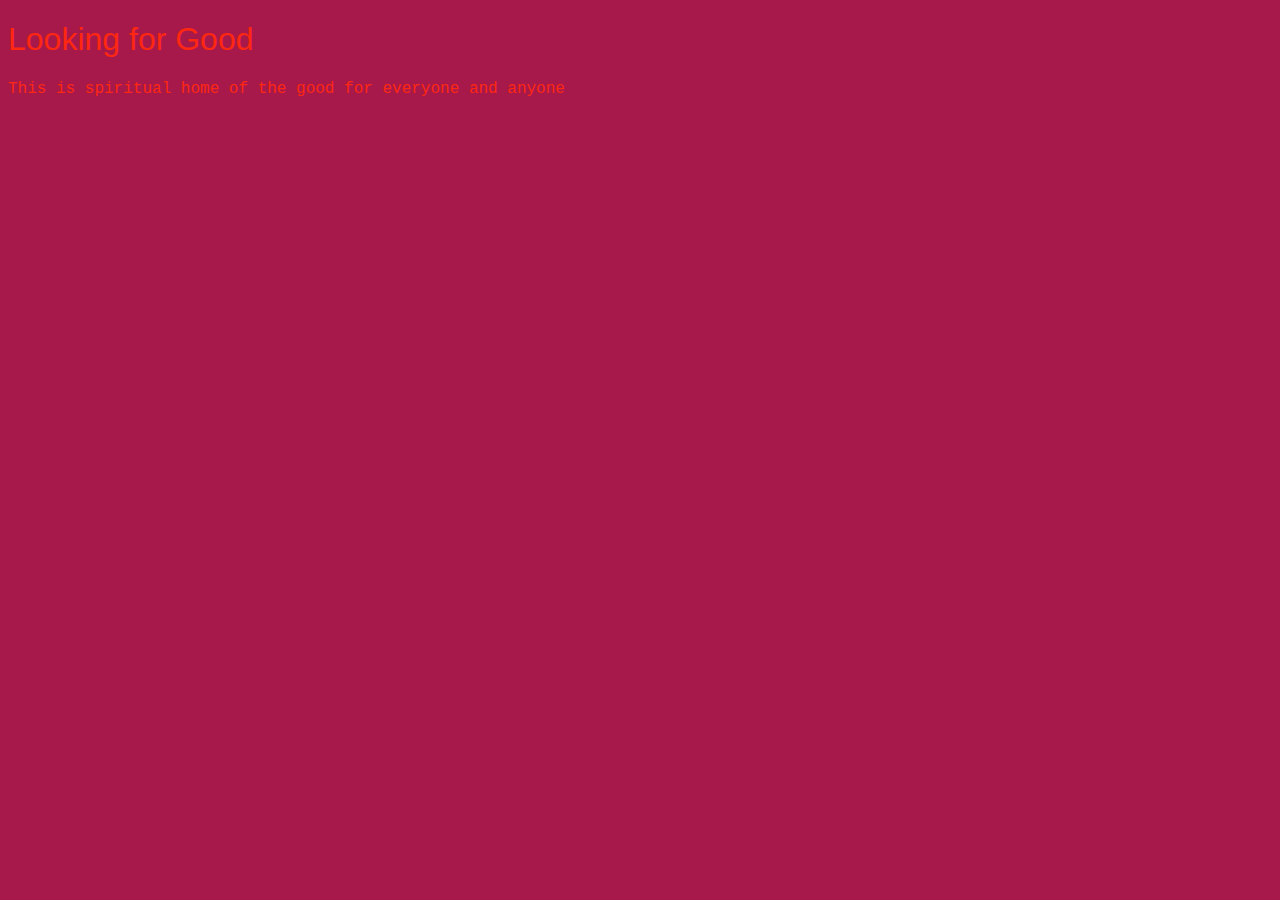
<file: unit_1/index.html>
<!DOCTYPE html>
<html>
	<head>
		<title>Looking for Good</title>
		<link rel="stylesheet" type="text/css" href="CSS/style.css">
	</head>
	<body>
		<h1>Looking for Good</h1>
		<p>This is spiritual home of the good for everyone and anyone</p>
	</body>
</html>
</file>
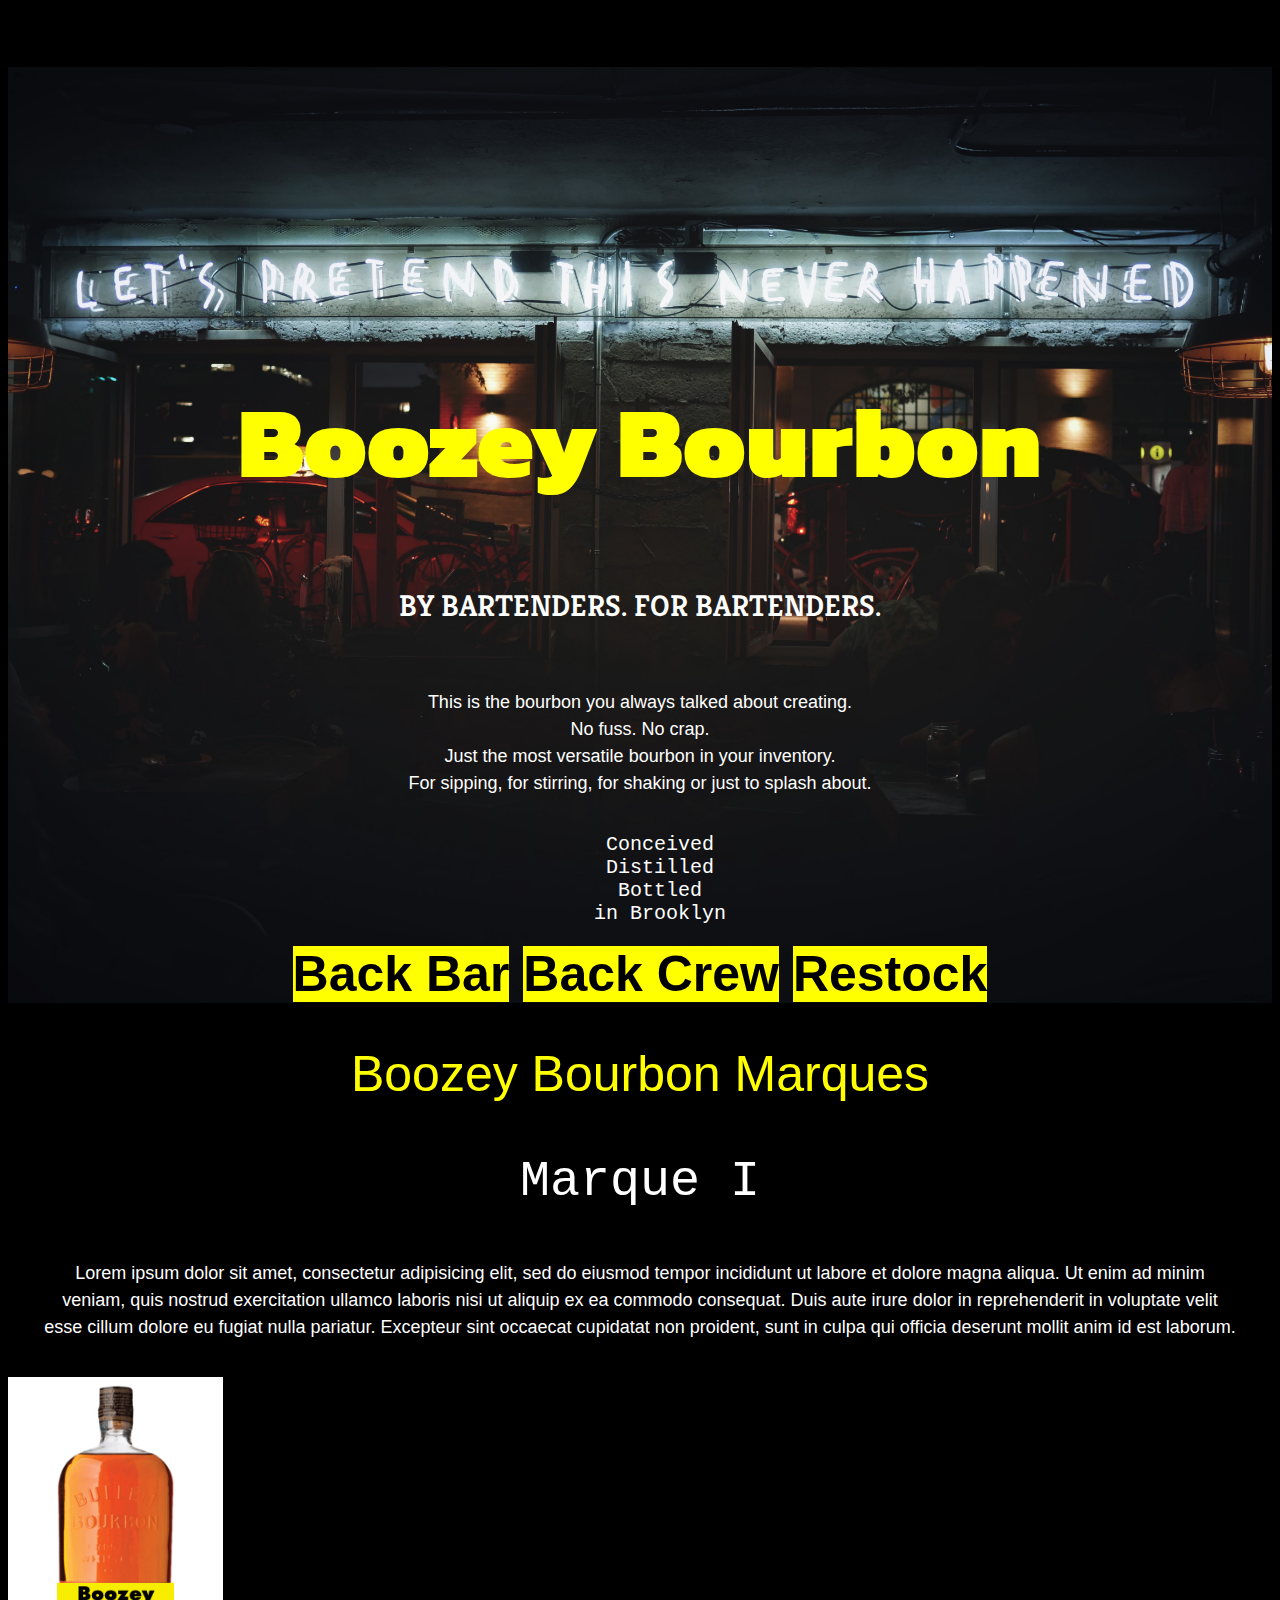
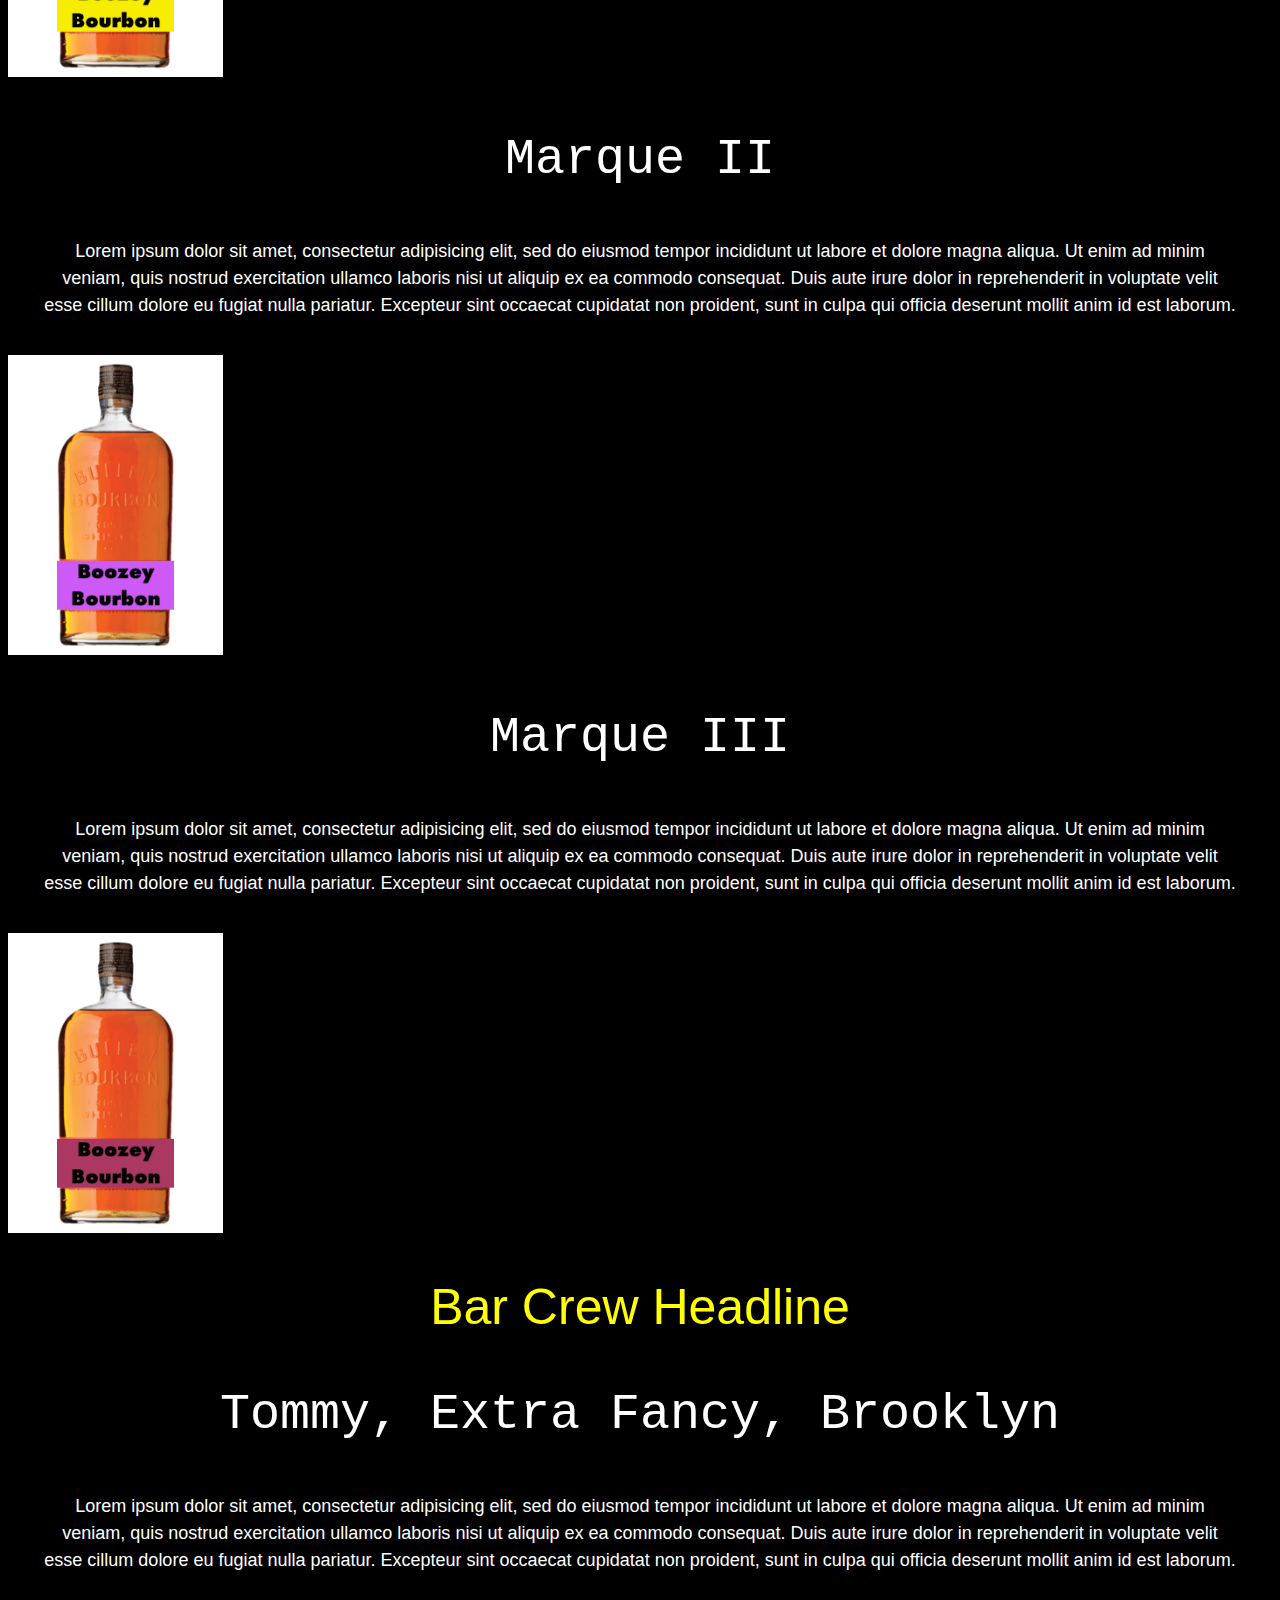
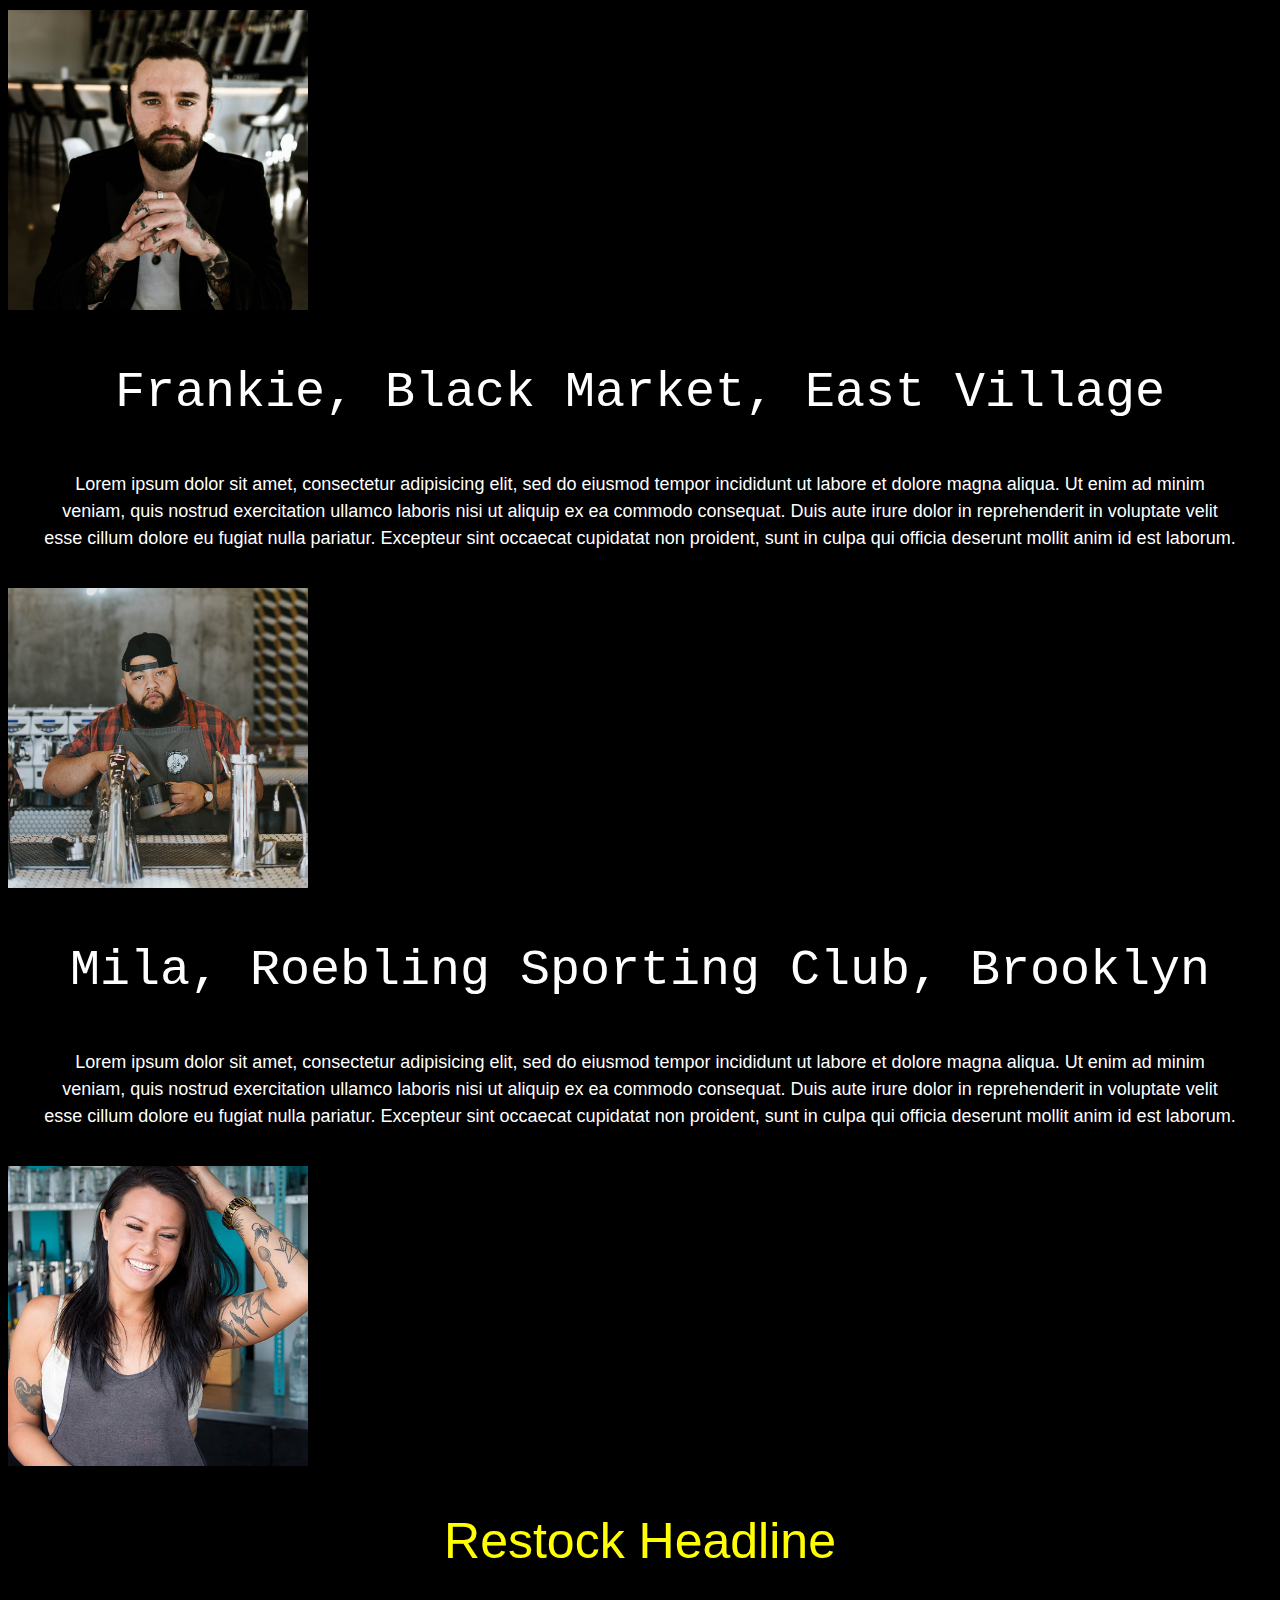
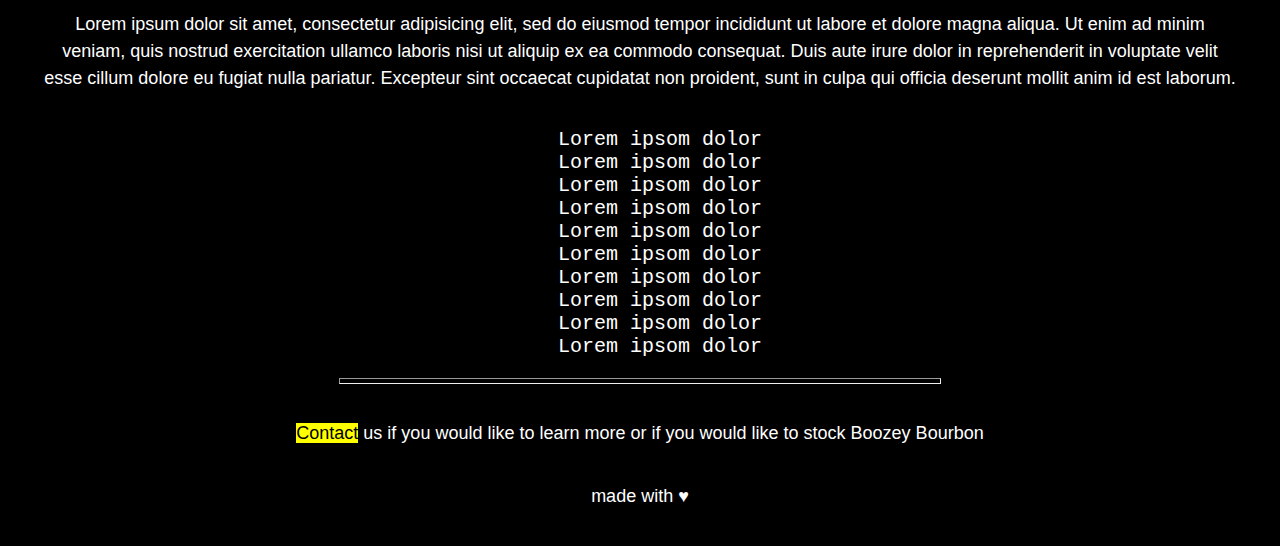
<file: unit_3/index.html>
<!DOCTYPE html>
<html>
<head>
	
	<title>Boozey Bourbon</title>
	
	<link rel="stylesheet" type="text/css" href="css/style.css">

</head>
<body>
	<section id="cover">
		<header>
			<h1>Boozey Bourbon</h1>
		</header>
		<p id="slogan">By bartenders. For bartenders.</p>
	
		<p>This is the bourbon you always talked about creating.<br>
		No fuss. No crap.<br>
		Just the most versatile bourbon in your inventory.<br>
		For sipping, for stirring, for shaking or just to splash about.</p>

		<ul>
			<li>Conceived</li>
			<li>Distilled</li>
			<li>Bottled</li>
			<li>in Brooklyn</li>
		</ul>
		
		<nav>
			<a href="www.example.com">Back Bar</a>
			<a href="www.example.com">Back Crew</a>
			<a href="www.example.com">Restock</a>
		</nav>
	
	</section>
	
	<section id="marques">
		<h2>Boozey Bourbon Marques</h2>
		<article>
			<div>
				<h3>Marque I</h3>
				<p>Lorem ipsum dolor sit amet, consectetur adipisicing elit, sed do eiusmod
				tempor incididunt ut labore et dolore magna aliqua. Ut enim ad minim veniam,
				quis nostrud exercitation ullamco laboris nisi ut aliquip ex ea commodo
				consequat. Duis aute irure dolor in reprehenderit in voluptate velit esse
				cillum dolore eu fugiat nulla pariatur. Excepteur sint occaecat cupidatat non
				proident, sunt in culpa qui officia deserunt mollit anim id est laborum.</p>
			</div>
			<div>
				<img src="images/bourbon_yellow.jpg" alt="Image of Boozey Bourbon Yellow Label" title="Boozey Bourbon Yellow Label">
			</div>
		</article>

		<article>
			<div>
				<h3>Marque II</h3>
				<p>Lorem ipsum dolor sit amet, consectetur adipisicing elit, sed do eiusmod
				tempor incididunt ut labore et dolore magna aliqua. Ut enim ad minim veniam,
				quis nostrud exercitation ullamco laboris nisi ut aliquip ex ea commodo
				consequat. Duis aute irure dolor in reprehenderit in voluptate velit esse
				cillum dolore eu fugiat nulla pariatur. Excepteur sint occaecat cupidatat non
				proident, sunt in culpa qui officia deserunt mollit anim id est laborum.</p>
			</div>
			<div>
				<img src="images/bourbon_pink.jpg" alt="Image of Boozey Bourbon Yellow Pink" title="Boozey Bourbon Pink Label">
			</div>
		</article>

		<article>
			<div>
				<h3>Marque III</h3>
				<p>Lorem ipsum dolor sit amet, consectetur adipisicing elit, sed do eiusmod
				tempor incididunt ut labore et dolore magna aliqua. Ut enim ad minim veniam,
				quis nostrud exercitation ullamco laboris nisi ut aliquip ex ea commodo
				consequat. Duis aute irure dolor in reprehenderit in voluptate velit esse
				cillum dolore eu fugiat nulla pariatur. Excepteur sint occaecat cupidatat non
				proident, sunt in culpa qui officia deserunt mollit anim id est laborum.</p>
			</div>
			<div>
				<img src="images/bourbon_red.jpg" alt="Image of Boozey Bourbon Yellow Red" title="Boozey Bourbon Red Label">
			</div>
		</article>
	
	</section>

		<section id="crew">
		<h2>Bar Crew Headline</h2>
		<article>
			<div>
				<h3>Tommy, Extra Fancy, Brooklyn</h3>
				<p>Lorem ipsum dolor sit amet, consectetur adipisicing elit, sed do eiusmod
				tempor incididunt ut labore et dolore magna aliqua. Ut enim ad minim veniam,
				quis nostrud exercitation ullamco laboris nisi ut aliquip ex ea commodo
				consequat. Duis aute irure dolor in reprehenderit in voluptate velit esse
				cillum dolore eu fugiat nulla pariatur. Excepteur sint occaecat cupidatat non
				proident, sunt in culpa qui officia deserunt mollit anim id est laborum.</p>
			</div>
			<div>
				<img src="images/bartender_tattoed_manager.jpg" alt="image of Tommy bartender at extra fancy in brooklyn" title="Tommy, Bartender at Extra Fancy in Brooklyn">
			</div>
		</article>

		<article>
			<div>
				<h3>Frankie, Black Market, East Village</h3>
				<p>Lorem ipsum dolor sit amet, consectetur adipisicing elit, sed do eiusmod
				tempor incididunt ut labore et dolore magna aliqua. Ut enim ad minim veniam,
				quis nostrud exercitation ullamco laboris nisi ut aliquip ex ea commodo
				consequat. Duis aute irure dolor in reprehenderit in voluptate velit esse
				cillum dolore eu fugiat nulla pariatur. Excepteur sint occaecat cupidatat non
				proident, sunt in culpa qui officia deserunt mollit anim id est laborum.</p>
			</div>
			<div>
				<img src="images/bartender_portrait_coffee.jpg" alt="image of Frankie bartender at Black Market in the east village" title="Frankie, Bartender at Black Market in the East Village">
			</div>
		</article>

		<article>
			<div>
				<h3>Mila, Roebling Sporting Club, Brooklyn</h3>
				<p>Lorem ipsum dolor sit amet, consectetur adipisicing elit, sed do eiusmod
				tempor incididunt ut labore et dolore magna aliqua. Ut enim ad minim veniam,
				quis nostrud exercitation ullamco laboris nisi ut aliquip ex ea commodo
				consequat. Duis aute irure dolor in reprehenderit in voluptate velit esse
				cillum dolore eu fugiat nulla pariatur. Excepteur sint occaecat cupidatat non
				proident, sunt in culpa qui officia deserunt mollit anim id est laborum.</p>
			</div>
			<div>
				<img src="images/bartender_female.jpg" alt="image of mila bartender at roebling sporting club in brooklyn" title="Mila, Bartender at Roebling Sporting Club in Brooklyn">
			</div>
		</article>
	
	</section>

	<section id="restock">
		<h2>Restock Headline</h2>
		<article>
			<div>
				<p>Lorem ipsum dolor sit amet, consectetur adipisicing elit, sed do eiusmod
				tempor incididunt ut labore et dolore magna aliqua. Ut enim ad minim veniam,
				quis nostrud exercitation ullamco laboris nisi ut aliquip ex ea commodo
				consequat. Duis aute irure dolor in reprehenderit in voluptate velit esse
				cillum dolore eu fugiat nulla pariatur. Excepteur sint occaecat cupidatat non
				proident, sunt in culpa qui officia deserunt mollit anim id est laborum.</p>
			</div>
			<div>
				<ul>
					<li>Lorem ipsom dolor</li>
					<li>Lorem ipsom dolor</li>
					<li>Lorem ipsom dolor</li>
					<li>Lorem ipsom dolor</li>
					<li>Lorem ipsom dolor</li>
					<li>Lorem ipsom dolor</li>
					<li>Lorem ipsom dolor</li>
					<li>Lorem ipsom dolor</li>
					<li>Lorem ipsom dolor</li>
					<li>Lorem ipsom dolor</li>
				</ul>
			</div>
		</article>
	
	</section>
	
	<footer>
		<hr>

		<p class="contact"><a href="mailto:janna@hopeford.com">Contact</a> us if you would like to learn more or if you would like to stock Boozey Bourbon</p>

		<p class="contact">made with &hearts;</p>
	</footer>

</body>
</html>
</file>
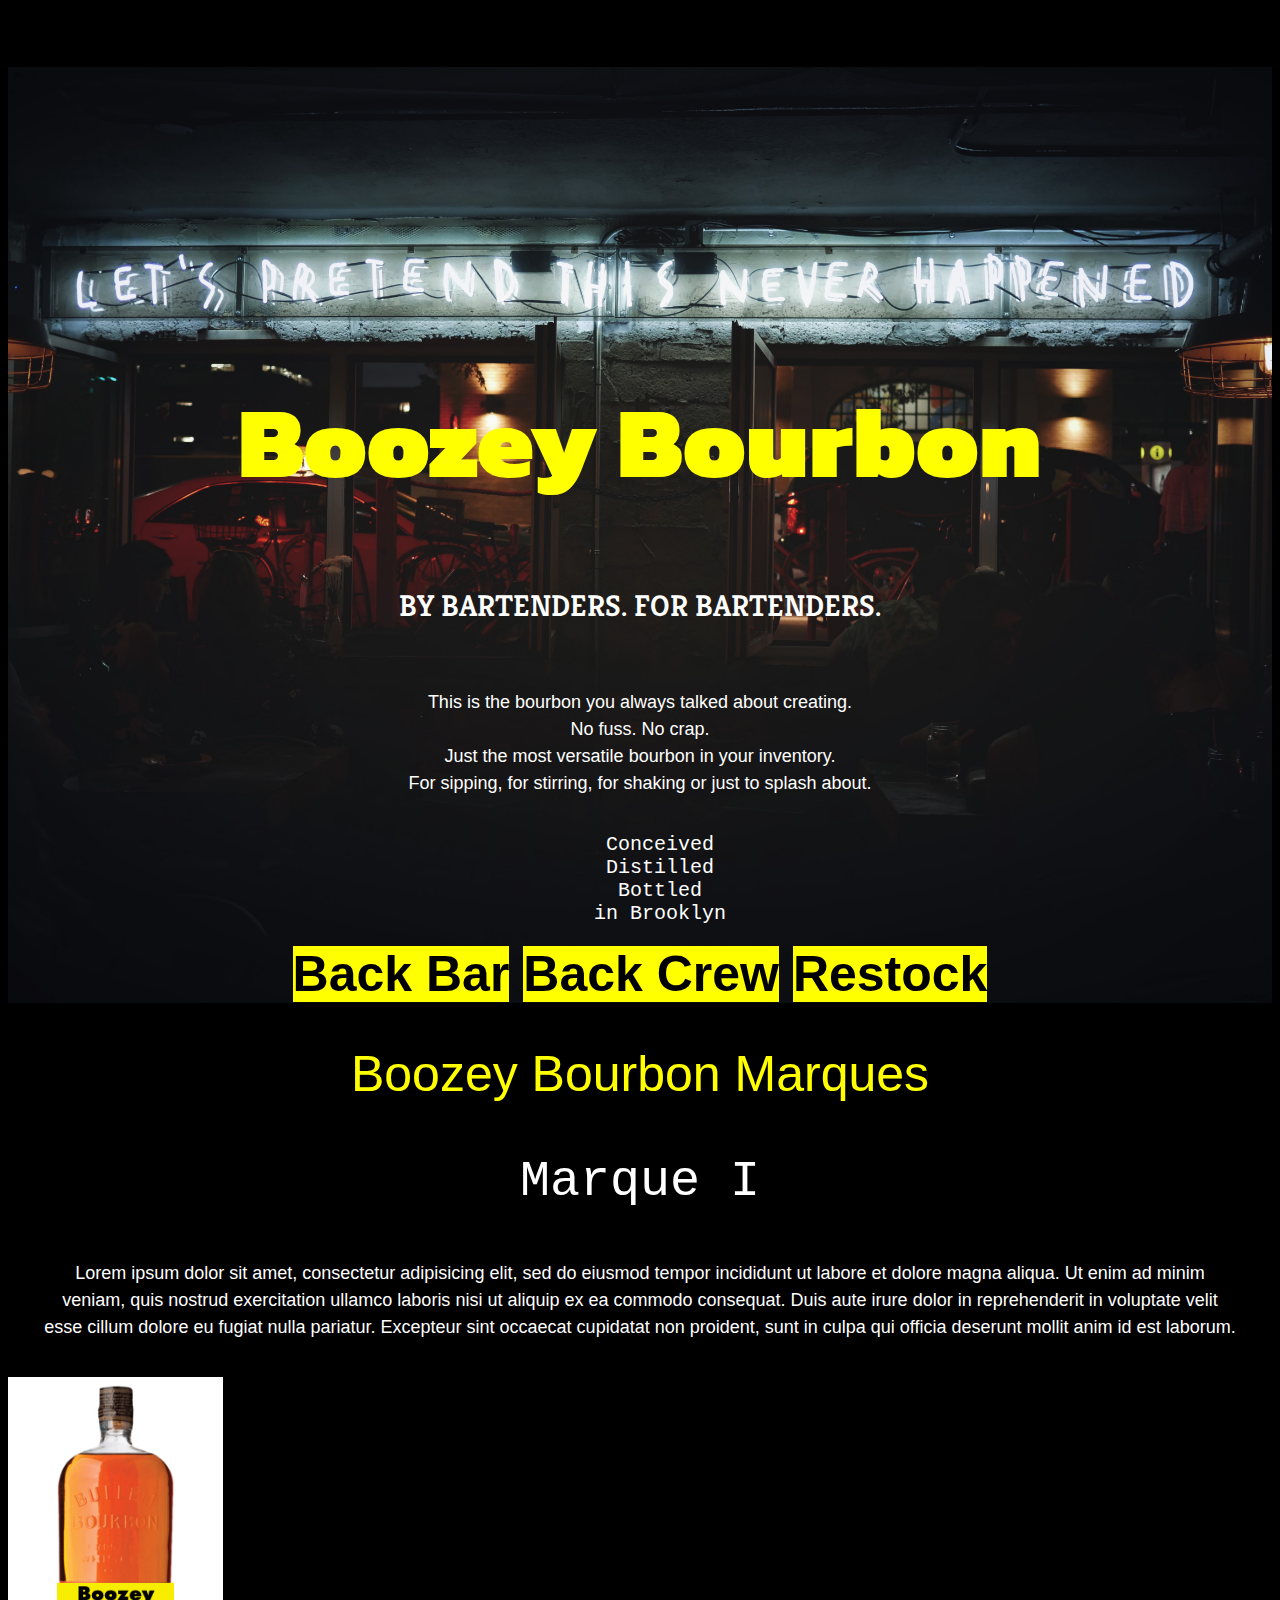
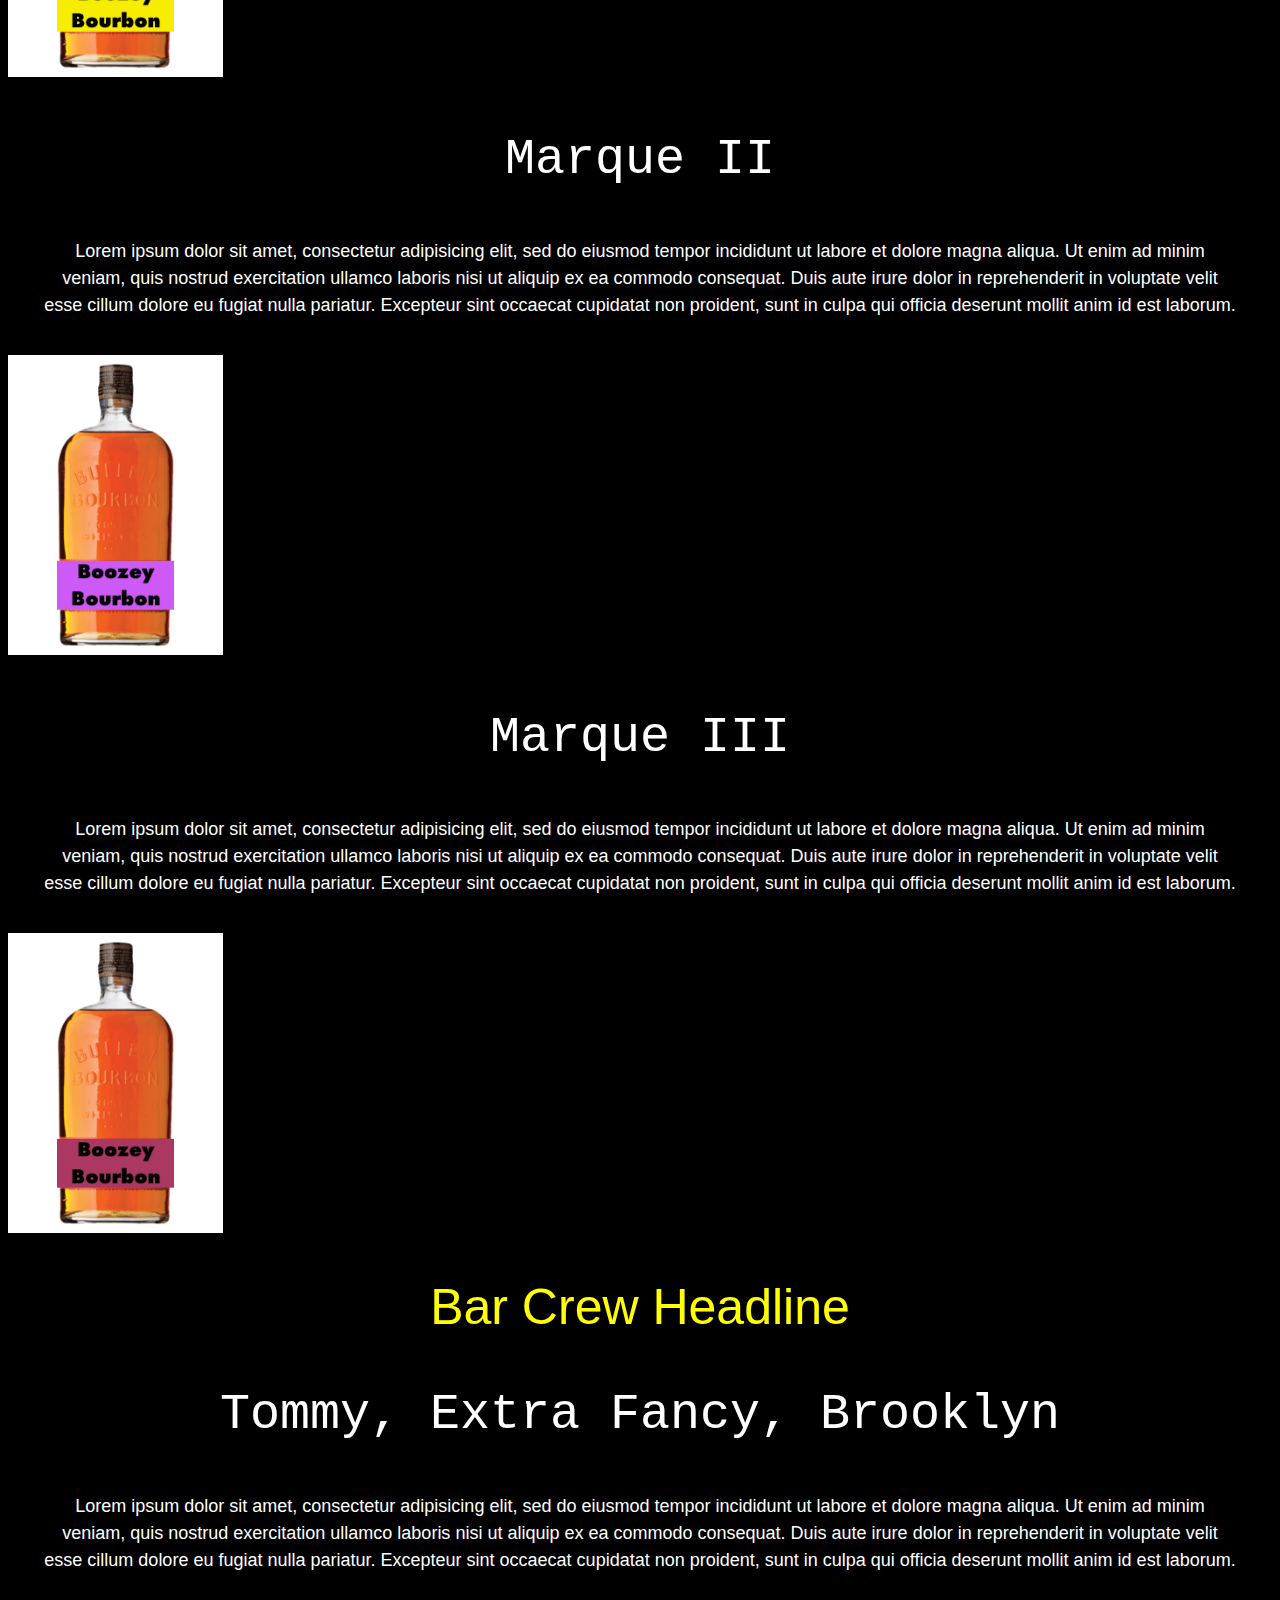
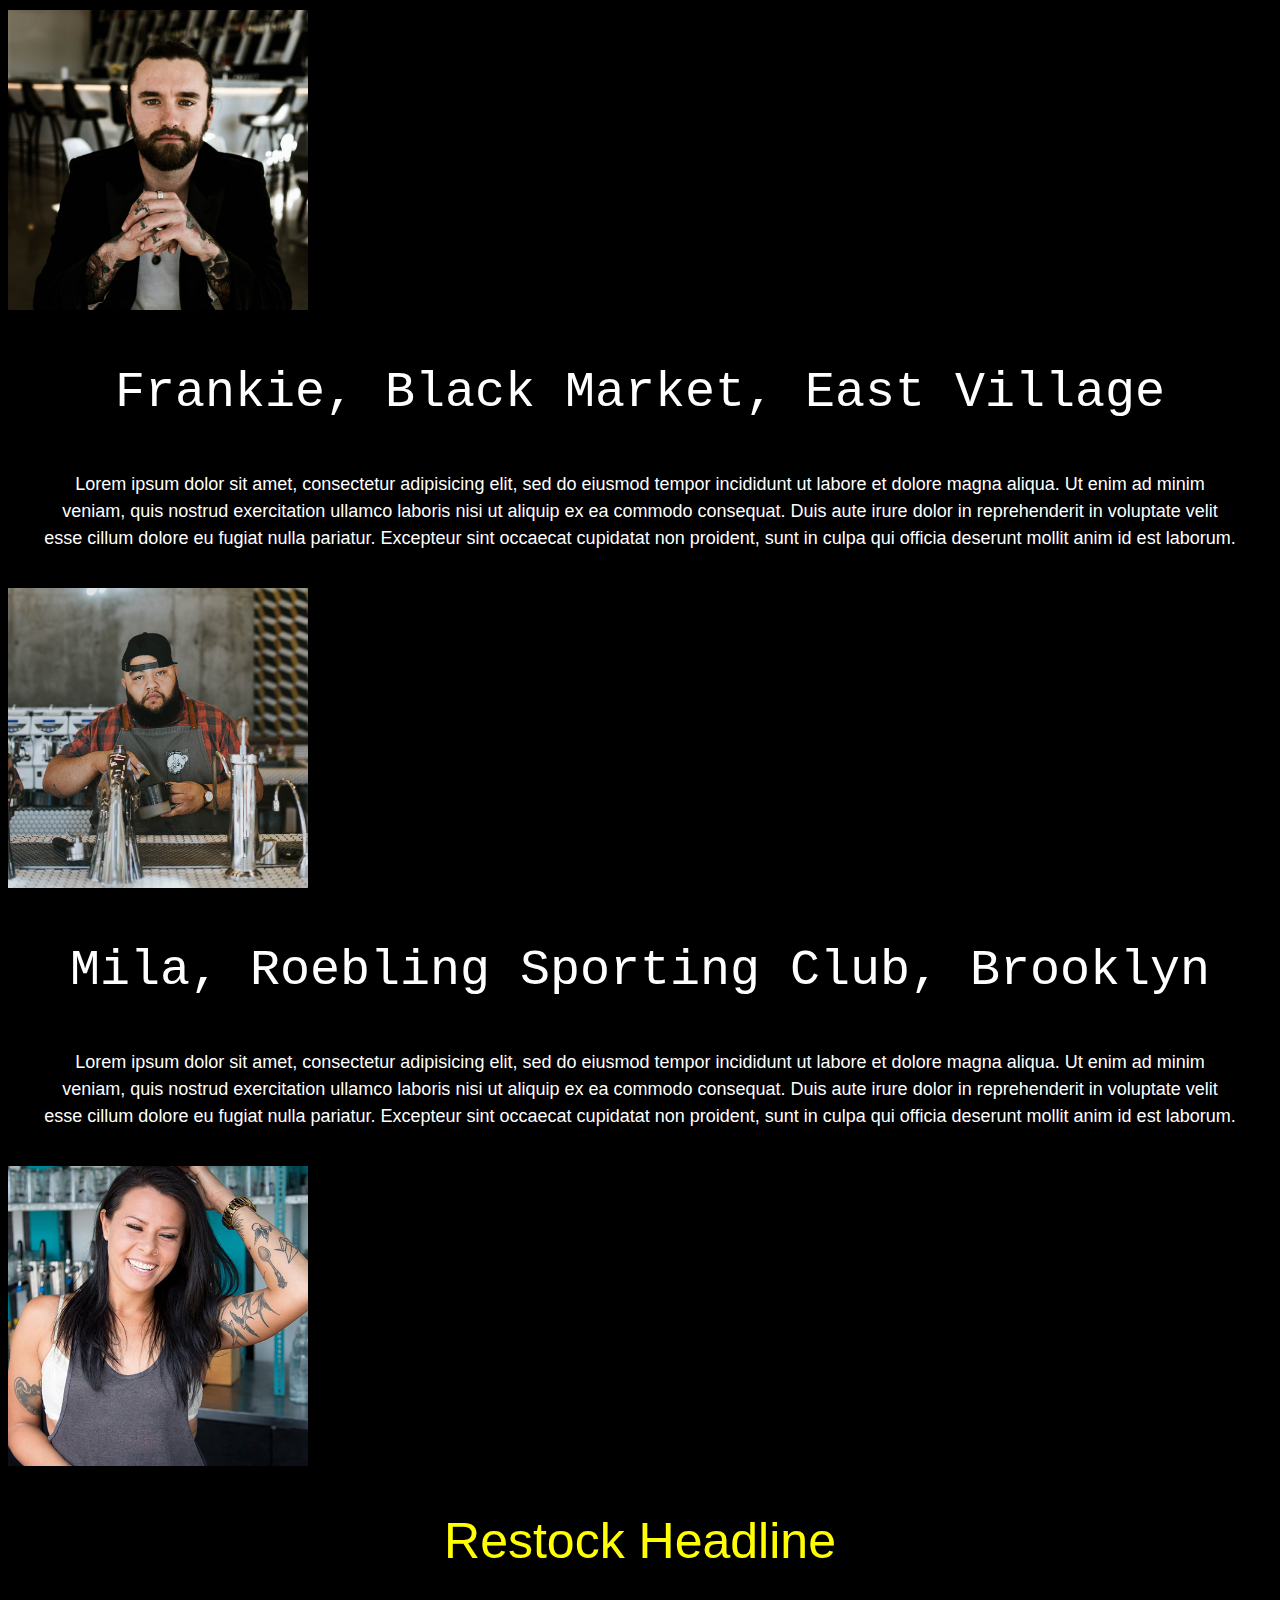
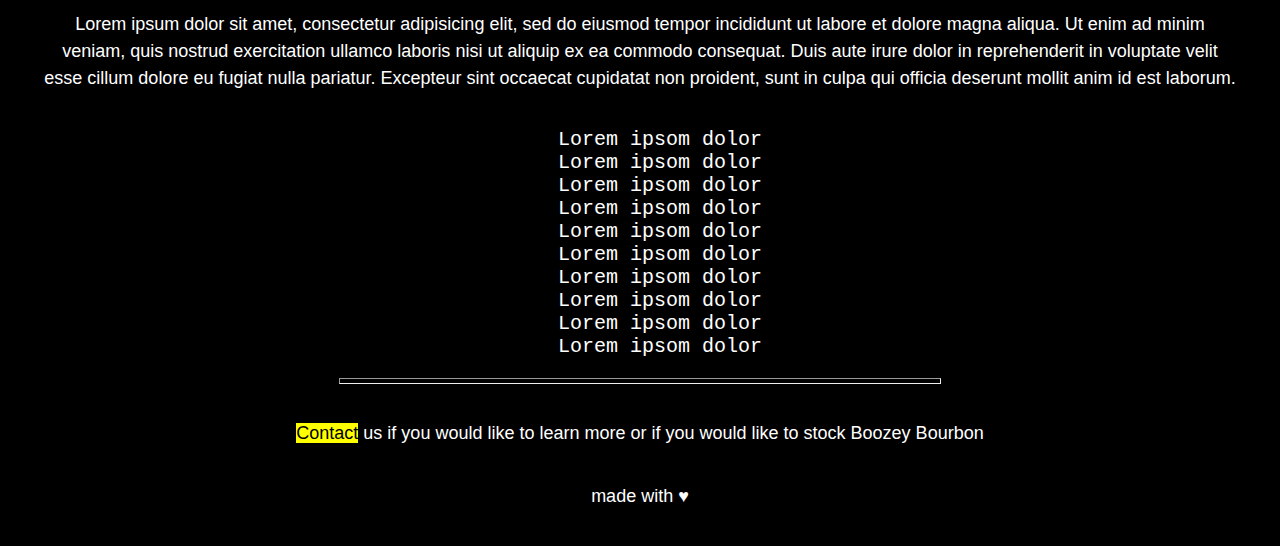
<file: unit_4/index.html>
<!DOCTYPE html>
<html>
<head>
	
	<title>Boozey Bourbon</title>
	
	<link rel="stylesheet" type="text/css" href="css/style.css">

</head>
<body>
	<section id="cover">
		<header>
			<h1>Boozey Bourbon</h1>
			<p id="slogan">By bartenders. For bartenders.</p>
	
			<p>This is the bourbon you always talked about creating.<br>
			No fuss. No crap.<br>
			Just the most versatile bourbon in your inventory.<br>
			For sipping, for stirring, for shaking or just to splash about.</p>
		</header>
		

		<ul>
			<li>Conceived</li>
			<li>Distilled</li>
			<li>Bottled</li>
			<li>in Brooklyn</li>
		</ul>
		
		<nav>
			<a href="www.example.com">Back Bar</a>
			<a href="www.example.com">Back Crew</a>
			<a href="www.example.com">Restock</a>
		</nav>
	
	</section>
	
	<section id="marques">
		<h2>Boozey Bourbon Marques</h2>
		<article class="two-colums">
			<div class=“column”>
				<h3>Marque I</h3>
				<p>Lorem ipsum dolor sit amet, consectetur adipisicing elit, sed do eiusmod
				tempor incididunt ut labore et dolore magna aliqua. Ut enim ad minim veniam,
				quis nostrud exercitation ullamco laboris nisi ut aliquip ex ea commodo
				consequat. Duis aute irure dolor in reprehenderit in voluptate velit esse
				cillum dolore eu fugiat nulla pariatur. Excepteur sint occaecat cupidatat non
				proident, sunt in culpa qui officia deserunt mollit anim id est laborum.</p>
			</div>
			<div class=“column”>
				<img src="images/bourbon_yellow.jpg" alt="Image of Boozey Bourbon Yellow Label" title="Boozey Bourbon Yellow Label">
			</div>
		</article>

		<article class="two-colums">
			<div class=“column”>
				<h3>Marque II</h3>
				<p>Lorem ipsum dolor sit amet, consectetur adipisicing elit, sed do eiusmod
				tempor incididunt ut labore et dolore magna aliqua. Ut enim ad minim veniam,
				quis nostrud exercitation ullamco laboris nisi ut aliquip ex ea commodo
				consequat. Duis aute irure dolor in reprehenderit in voluptate velit esse
				cillum dolore eu fugiat nulla pariatur. Excepteur sint occaecat cupidatat non
				proident, sunt in culpa qui officia deserunt mollit anim id est laborum.</p>
			</div>
			<div class=“column”>
				<img src="images/bourbon_pink.jpg" alt="Image of Boozey Bourbon Yellow Pink" title="Boozey Bourbon Pink Label">
			</div>
		</article>

		<article class="two-colums">
			<div class=“column”>
				<h3>Marque III</h3>
				<p>Lorem ipsum dolor sit amet, consectetur adipisicing elit, sed do eiusmod
				tempor incididunt ut labore et dolore magna aliqua. Ut enim ad minim veniam,
				quis nostrud exercitation ullamco laboris nisi ut aliquip ex ea commodo
				consequat. Duis aute irure dolor in reprehenderit in voluptate velit esse
				cillum dolore eu fugiat nulla pariatur. Excepteur sint occaecat cupidatat non
				proident, sunt in culpa qui officia deserunt mollit anim id est laborum.</p>
			</div>
			<div class=“column”>
				<img src="images/bourbon_red.jpg" alt="Image of Boozey Bourbon Yellow Red" title="Boozey Bourbon Red Label">
			</div>
		</article>
	
	</section>

		<section id="crew">
		<h2>Bar Crew Headline</h2>
		<article class="two-colums">
			<div class=“column”>
				<h3>Tommy, Extra Fancy, Brooklyn</h3>
				<p>Lorem ipsum dolor sit amet, consectetur adipisicing elit, sed do eiusmod
				tempor incididunt ut labore et dolore magna aliqua. Ut enim ad minim veniam,
				quis nostrud exercitation ullamco laboris nisi ut aliquip ex ea commodo
				consequat. Duis aute irure dolor in reprehenderit in voluptate velit esse
				cillum dolore eu fugiat nulla pariatur. Excepteur sint occaecat cupidatat non
				proident, sunt in culpa qui officia deserunt mollit anim id est laborum.</p>
			</div>
			<div class=“column”>
				<img src="images/bartender_tattoed_manager.jpg" alt="image of Tommy bartender at extra fancy in brooklyn" title="Tommy, Bartender at Extra Fancy in Brooklyn">
			</div>
		</article>

		<article class="two-colums">
			<div class=“column”>
				<h3>Frankie, Black Market, East Village</h3>
				<p>Lorem ipsum dolor sit amet, consectetur adipisicing elit, sed do eiusmod
				tempor incididunt ut labore et dolore magna aliqua. Ut enim ad minim veniam,
				quis nostrud exercitation ullamco laboris nisi ut aliquip ex ea commodo
				consequat. Duis aute irure dolor in reprehenderit in voluptate velit esse
				cillum dolore eu fugiat nulla pariatur. Excepteur sint occaecat cupidatat non
				proident, sunt in culpa qui officia deserunt mollit anim id est laborum.</p>
			</div>
			<div class=“column”>
				<img src="images/bartender_portrait_coffee.jpg" alt="image of Frankie bartender at Black Market in the east village" title="Frankie, Bartender at Black Market in the East Village">
			</div>
		</article>

		<article class="two-colums">
			<div class=“column”>
				<h3>Mila, Roebling Sporting Club, Brooklyn</h3>
				<p>Lorem ipsum dolor sit amet, consectetur adipisicing elit, sed do eiusmod
				tempor incididunt ut labore et dolore magna aliqua. Ut enim ad minim veniam,
				quis nostrud exercitation ullamco laboris nisi ut aliquip ex ea commodo
				consequat. Duis aute irure dolor in reprehenderit in voluptate velit esse
				cillum dolore eu fugiat nulla pariatur. Excepteur sint occaecat cupidatat non
				proident, sunt in culpa qui officia deserunt mollit anim id est laborum.</p>
			</div>
			<div class=“column”>
				<img src="images/bartender_female.jpg" alt="image of mila bartender at roebling sporting club in brooklyn" title="Mila, Bartender at Roebling Sporting Club in Brooklyn">
			</div>
		</article>
	
	</section>

	<section id="restock">
		<h2>Restock Headline</h2>
		<article>
			<div>
				<p>Lorem ipsum dolor sit amet, consectetur adipisicing elit, sed do eiusmod
				tempor incididunt ut labore et dolore magna aliqua. Ut enim ad minim veniam,
				quis nostrud exercitation ullamco laboris nisi ut aliquip ex ea commodo
				consequat. Duis aute irure dolor in reprehenderit in voluptate velit esse
				cillum dolore eu fugiat nulla pariatur. Excepteur sint occaecat cupidatat non
				proident, sunt in culpa qui officia deserunt mollit anim id est laborum.</p>
			</div>
			<div>
				<ul>
					<li>Lorem ipsom dolor</li>
					<li>Lorem ipsom dolor</li>
					<li>Lorem ipsom dolor</li>
					<li>Lorem ipsom dolor</li>
					<li>Lorem ipsom dolor</li>
					<li>Lorem ipsom dolor</li>
					<li>Lorem ipsom dolor</li>
					<li>Lorem ipsom dolor</li>
					<li>Lorem ipsom dolor</li>
					<li>Lorem ipsom dolor</li>
				</ul>
			</div>
		</article>
	
	</section>
	
	<footer>
		<hr>

		<p class="contact"><a href="mailto:janna@hopeford.com">Contact</a> us if you would like to learn more or if you would like to stock Boozey Bourbon</p>

		<p class="contact">made with &hearts;</p>
	</footer>

</body>
</html>
</file>
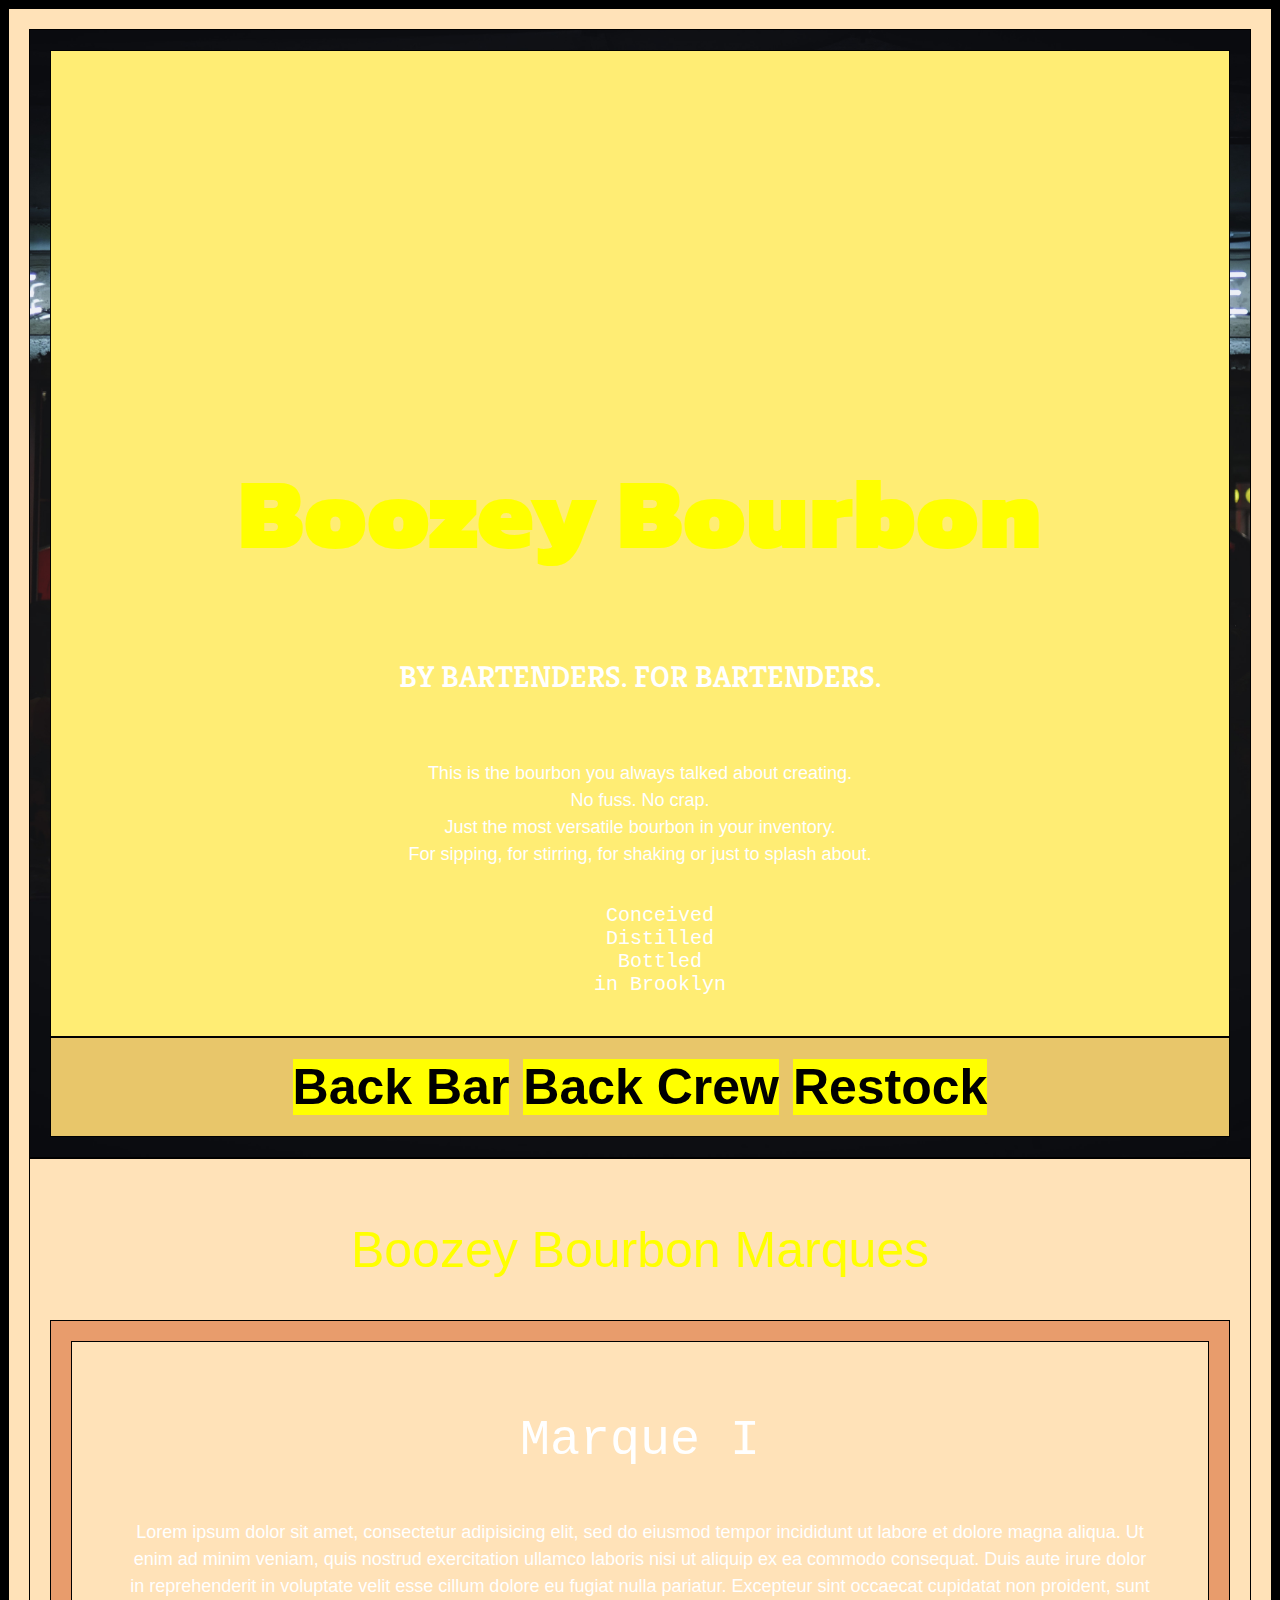
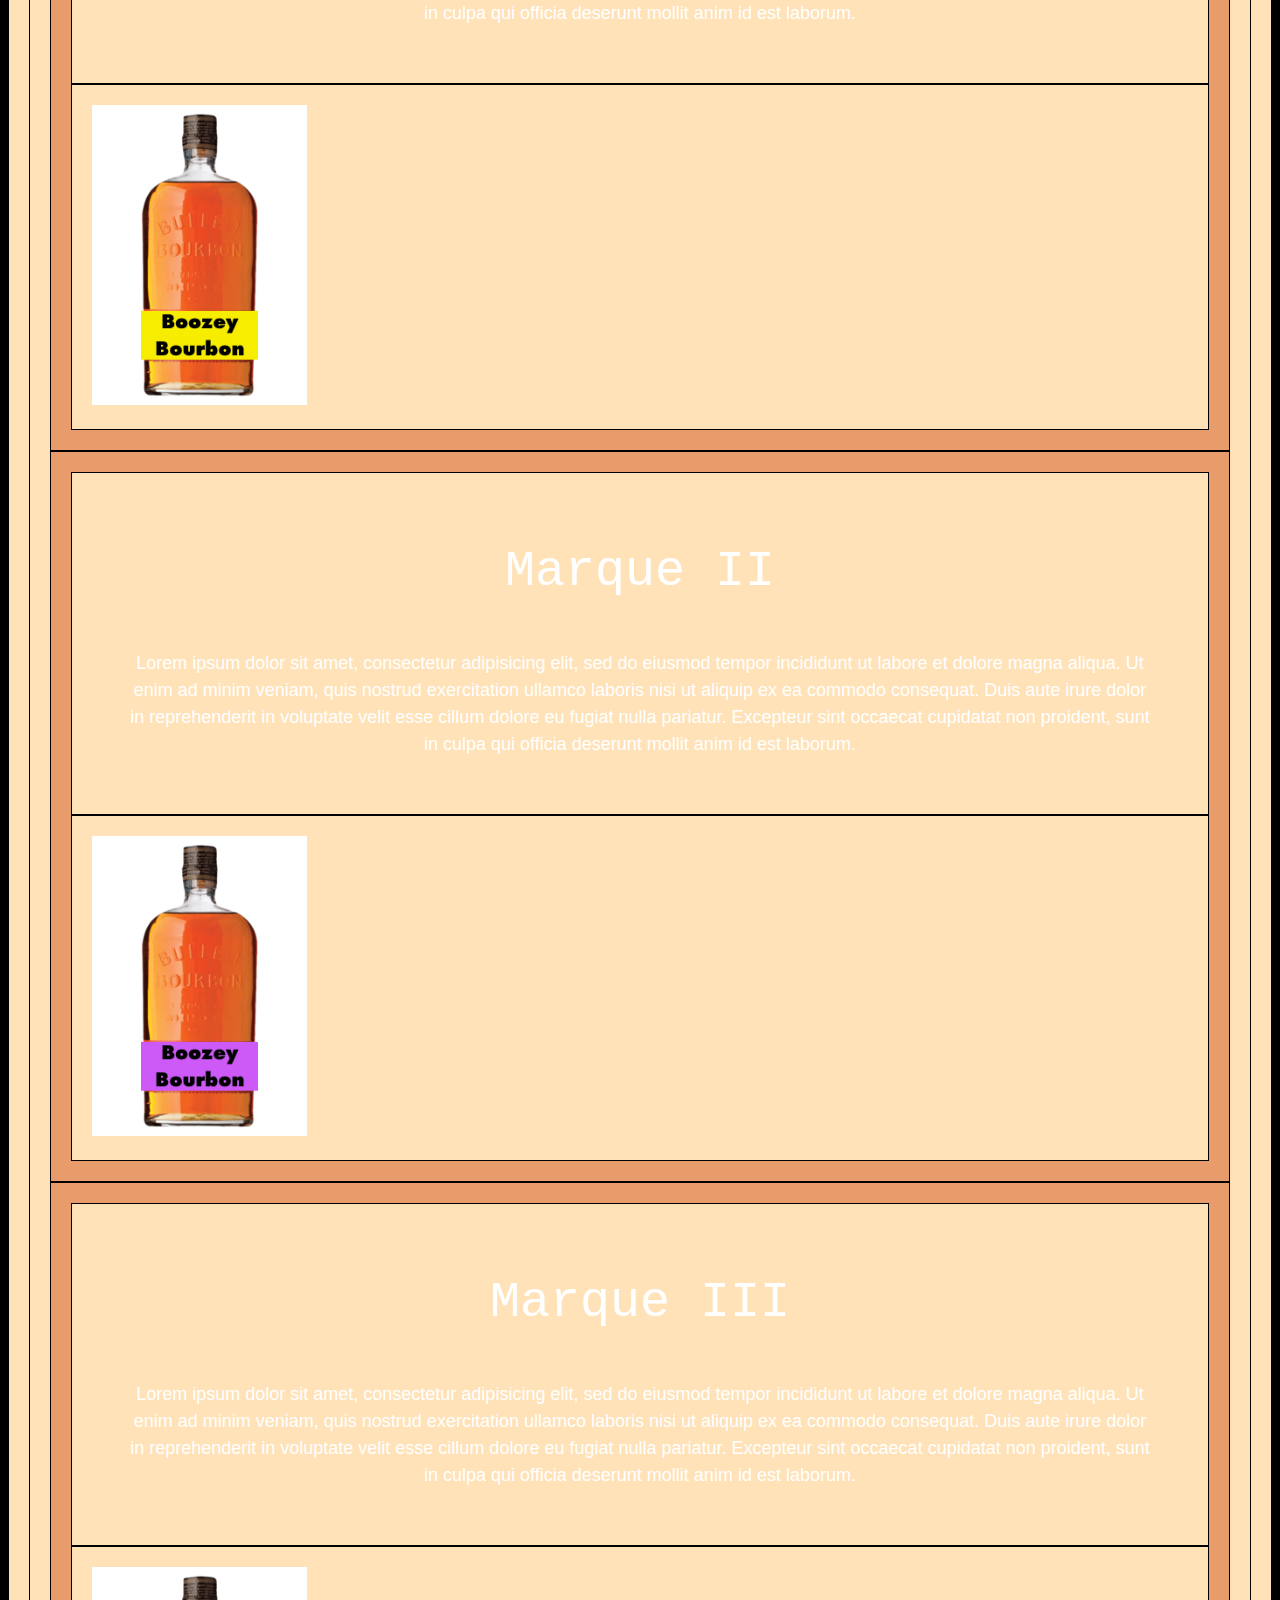
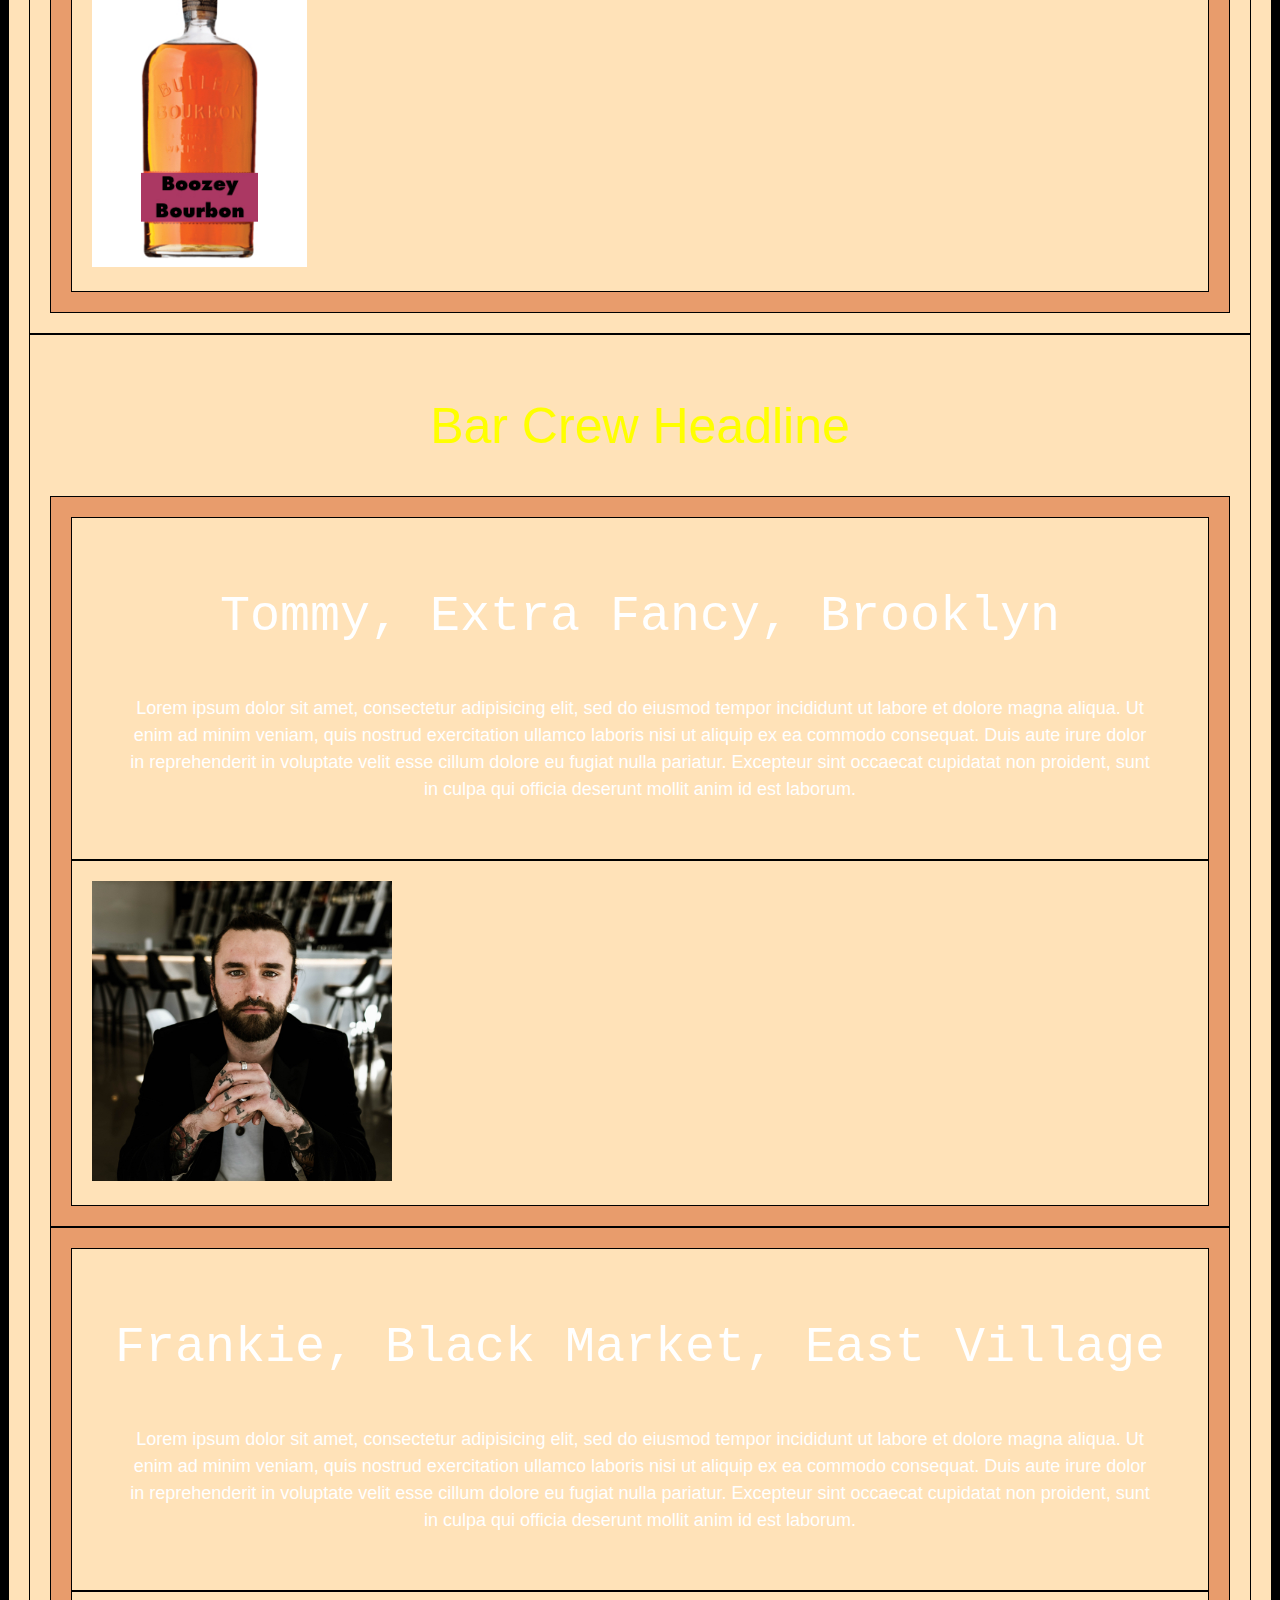
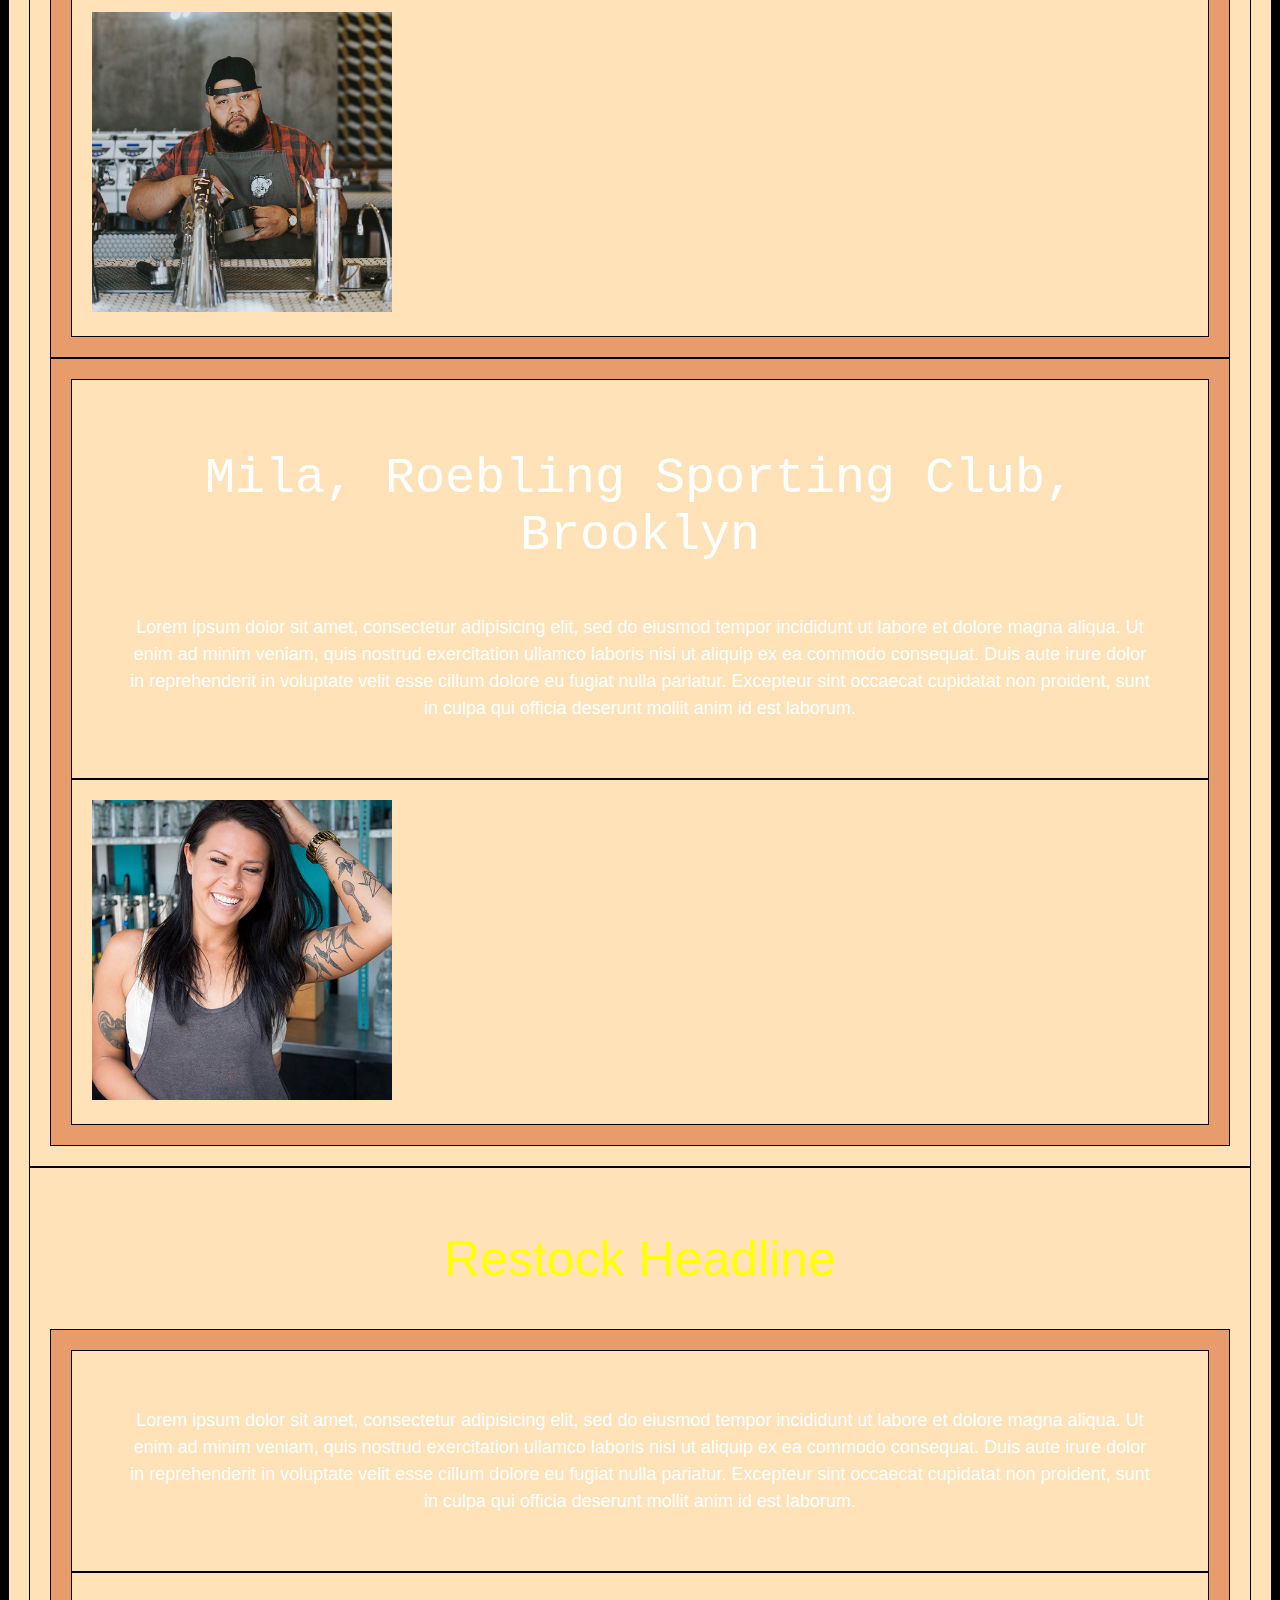
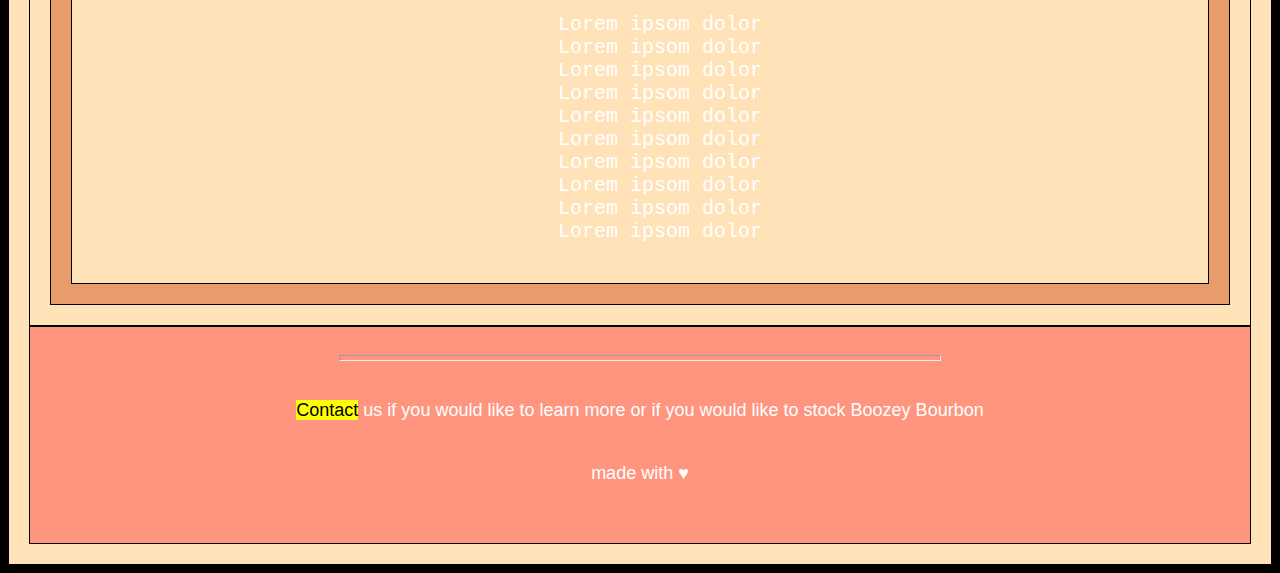
<file: unit_5/index.html>
<!DOCTYPE html>
<html>
<head>
	
	<title>Boozey Bourbon</title>
	
	<link rel="stylesheet" type="text/css" href="css/style.css">

</head>
<body>
	<div class="wrapper">
		<section id="cover">
			<header>
				<h1>Boozey Bourbon</h1>
				<p id="slogan">By bartenders. For bartenders.</p>
		
				<p>This is the bourbon you always talked about creating.<br>
				No fuss. No crap.<br>
				Just the most versatile bourbon in your inventory.<br>
				For sipping, for stirring, for shaking or just to splash about.</p>
				<ul>
				<li>Conceived</li>
				<li>Distilled</li>
				<li>Bottled</li>
				<li>in Brooklyn</li>
			</ul>
			</header>
						
			<nav>
				<a href="www.example.com">Back Bar</a>
				<a href="www.example.com">Back Crew</a>
				<a href="www.example.com">Restock</a>
			</nav>
		
		</section>
		
		<section id="marques">
			<h2>Boozey Bourbon Marques</h2>
			<article class="two-colums">
				<div class=“column”>
					<h3>Marque I</h3>
					<p>Lorem ipsum dolor sit amet, consectetur adipisicing elit, sed do eiusmod
					tempor incididunt ut labore et dolore magna aliqua. Ut enim ad minim veniam,
					quis nostrud exercitation ullamco laboris nisi ut aliquip ex ea commodo
					consequat. Duis aute irure dolor in reprehenderit in voluptate velit esse
					cillum dolore eu fugiat nulla pariatur. Excepteur sint occaecat cupidatat non
					proident, sunt in culpa qui officia deserunt mollit anim id est laborum.</p>
				</div>
				<div class=“column”>
					<img src="images/bourbon_yellow.jpg" alt="Image of Boozey Bourbon Yellow Label" title="Boozey Bourbon Yellow Label">
				</div>
			</article>

			<article class="two-colums">
				<div class=“column”>
					<h3>Marque II</h3>
					<p>Lorem ipsum dolor sit amet, consectetur adipisicing elit, sed do eiusmod
					tempor incididunt ut labore et dolore magna aliqua. Ut enim ad minim veniam,
					quis nostrud exercitation ullamco laboris nisi ut aliquip ex ea commodo
					consequat. Duis aute irure dolor in reprehenderit in voluptate velit esse
					cillum dolore eu fugiat nulla pariatur. Excepteur sint occaecat cupidatat non
					proident, sunt in culpa qui officia deserunt mollit anim id est laborum.</p>
				</div>
				<div class=“column”>
					<img src="images/bourbon_pink.jpg" alt="Image of Boozey Bourbon Yellow Pink" title="Boozey Bourbon Pink Label">
				</div>
			</article>

			<article class="two-colums">
				<div class=“column”>
					<h3>Marque III</h3>
					<p>Lorem ipsum dolor sit amet, consectetur adipisicing elit, sed do eiusmod
					tempor incididunt ut labore et dolore magna aliqua. Ut enim ad minim veniam,
					quis nostrud exercitation ullamco laboris nisi ut aliquip ex ea commodo
					consequat. Duis aute irure dolor in reprehenderit in voluptate velit esse
					cillum dolore eu fugiat nulla pariatur. Excepteur sint occaecat cupidatat non
					proident, sunt in culpa qui officia deserunt mollit anim id est laborum.</p>
				</div>
				<div class=“column”>
					<img src="images/bourbon_red.jpg" alt="Image of Boozey Bourbon Yellow Red" title="Boozey Bourbon Red Label">
				</div>
			</article>
		
		</section>

			<section id="crew">
			<h2>Bar Crew Headline</h2>
			<article class="two-colums">
				<div class=“column”>
					<h3>Tommy, Extra Fancy, Brooklyn</h3>
					<p>Lorem ipsum dolor sit amet, consectetur adipisicing elit, sed do eiusmod
					tempor incididunt ut labore et dolore magna aliqua. Ut enim ad minim veniam,
					quis nostrud exercitation ullamco laboris nisi ut aliquip ex ea commodo
					consequat. Duis aute irure dolor in reprehenderit in voluptate velit esse
					cillum dolore eu fugiat nulla pariatur. Excepteur sint occaecat cupidatat non
					proident, sunt in culpa qui officia deserunt mollit anim id est laborum.</p>
				</div>
				<div class=“column”>
					<img src="images/bartender_tattoed_manager.jpg" alt="image of Tommy bartender at extra fancy in brooklyn" title="Tommy, Bartender at Extra Fancy in Brooklyn">
				</div>
			</article>

			<article class="two-colums">
				<div class=“column”>
					<h3>Frankie, Black Market, East Village</h3>
					<p>Lorem ipsum dolor sit amet, consectetur adipisicing elit, sed do eiusmod
					tempor incididunt ut labore et dolore magna aliqua. Ut enim ad minim veniam,
					quis nostrud exercitation ullamco laboris nisi ut aliquip ex ea commodo
					consequat. Duis aute irure dolor in reprehenderit in voluptate velit esse
					cillum dolore eu fugiat nulla pariatur. Excepteur sint occaecat cupidatat non
					proident, sunt in culpa qui officia deserunt mollit anim id est laborum.</p>
				</div>
				<div class=“column”>
					<img src="images/bartender_portrait_coffee.jpg" alt="image of Frankie bartender at Black Market in the east village" title="Frankie, Bartender at Black Market in the East Village">
				</div>
			</article>

			<article class="two-colums">
				<div class=“column”>
					<h3>Mila, Roebling Sporting Club, Brooklyn</h3>
					<p>Lorem ipsum dolor sit amet, consectetur adipisicing elit, sed do eiusmod
					tempor incididunt ut labore et dolore magna aliqua. Ut enim ad minim veniam,
					quis nostrud exercitation ullamco laboris nisi ut aliquip ex ea commodo
					consequat. Duis aute irure dolor in reprehenderit in voluptate velit esse
					cillum dolore eu fugiat nulla pariatur. Excepteur sint occaecat cupidatat non
					proident, sunt in culpa qui officia deserunt mollit anim id est laborum.</p>
				</div>
				<div class=“column”>
					<img src="images/bartender_female.jpg" alt="image of mila bartender at roebling sporting club in brooklyn" title="Mila, Bartender at Roebling Sporting Club in Brooklyn">
				</div>
			</article>
		
		</section>

		<section id="restock">
			<h2>Restock Headline</h2>
			<article>
				<div>
					<p>Lorem ipsum dolor sit amet, consectetur adipisicing elit, sed do eiusmod
					tempor incididunt ut labore et dolore magna aliqua. Ut enim ad minim veniam,
					quis nostrud exercitation ullamco laboris nisi ut aliquip ex ea commodo
					consequat. Duis aute irure dolor in reprehenderit in voluptate velit esse
					cillum dolore eu fugiat nulla pariatur. Excepteur sint occaecat cupidatat non
					proident, sunt in culpa qui officia deserunt mollit anim id est laborum.</p>
				</div>
				<div>
					<ul>
						<li>Lorem ipsom dolor</li>
						<li>Lorem ipsom dolor</li>
						<li>Lorem ipsom dolor</li>
						<li>Lorem ipsom dolor</li>
						<li>Lorem ipsom dolor</li>
						<li>Lorem ipsom dolor</li>
						<li>Lorem ipsom dolor</li>
						<li>Lorem ipsom dolor</li>
						<li>Lorem ipsom dolor</li>
						<li>Lorem ipsom dolor</li>
					</ul>
				</div>
			</article>
		
		</section>
		
		<footer>
			<hr>

			<p class="contact"><a href="mailto:janna@hopeford.com">Contact</a> us if you would like to learn more or if you would like to stock Boozey Bourbon</p>

			<p class="contact">made with &hearts;</p>
		</footer>
	</div>
</body>
</html>
</file>
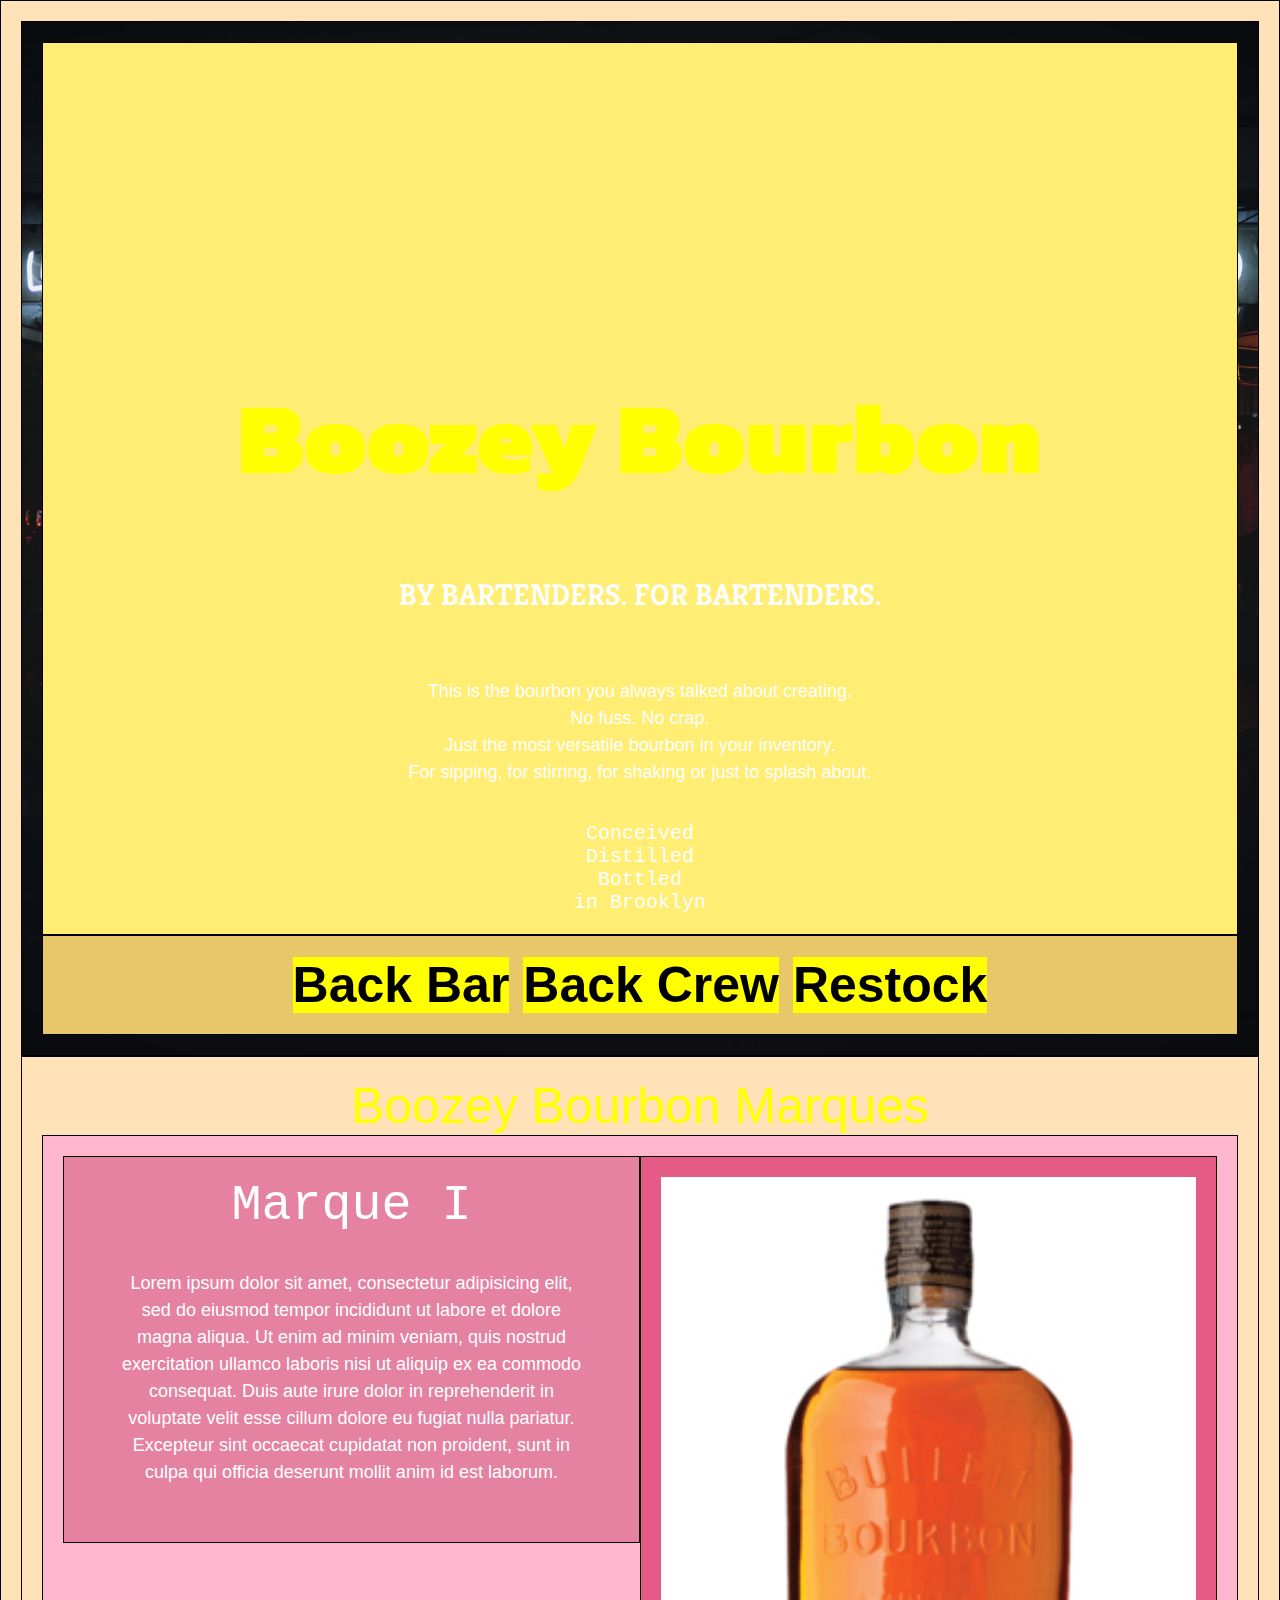
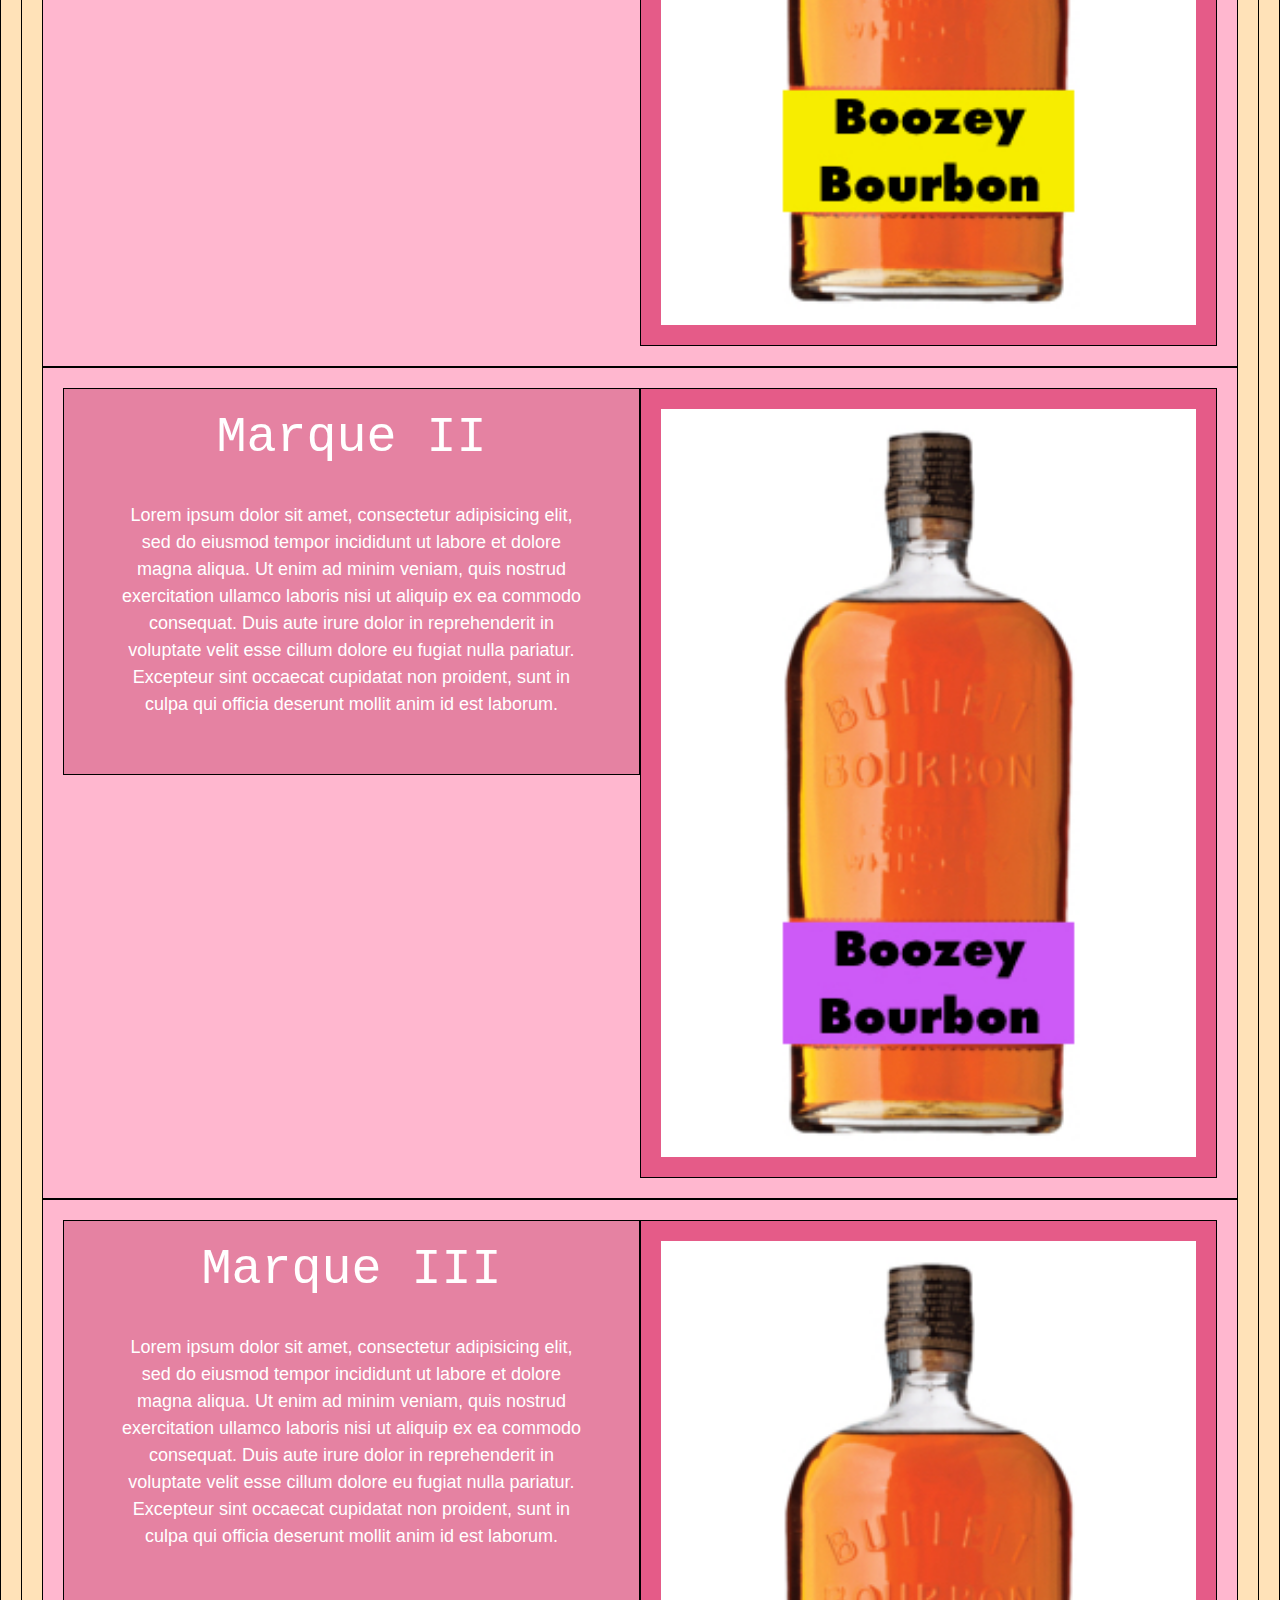
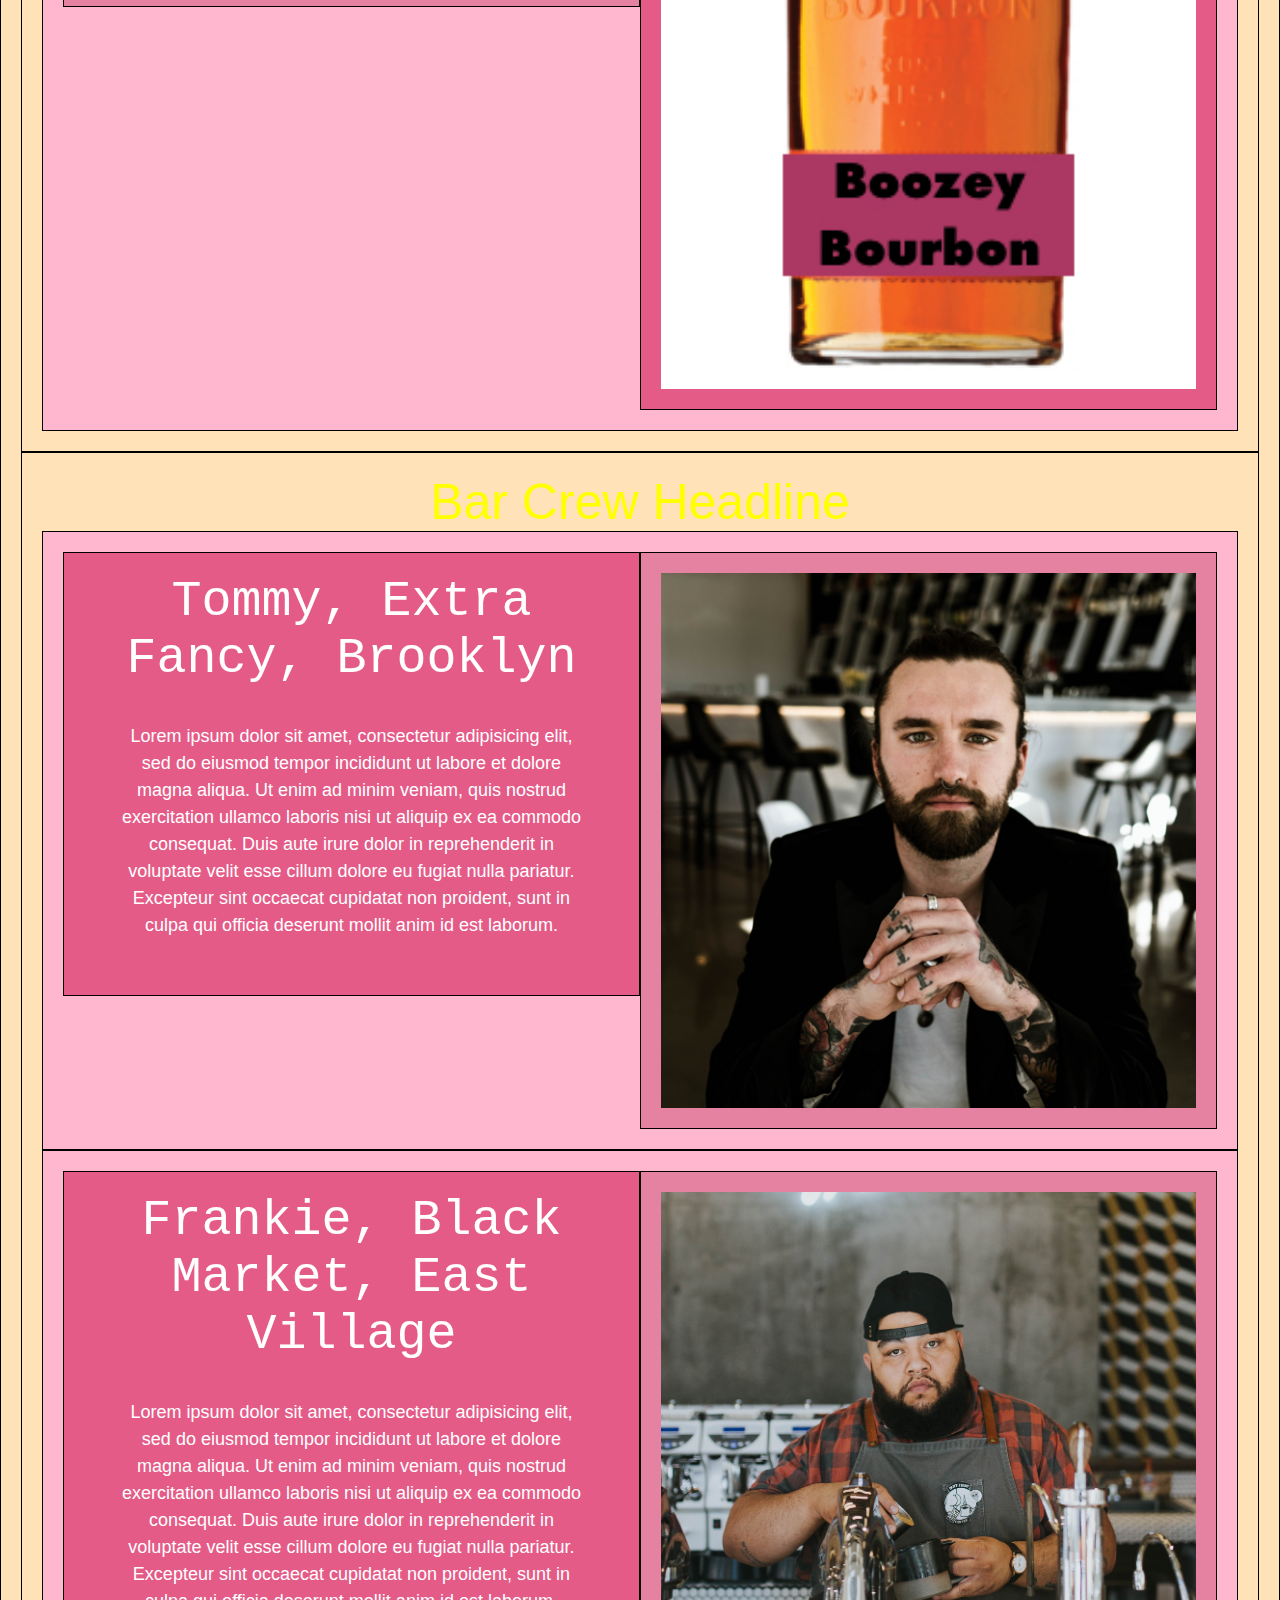
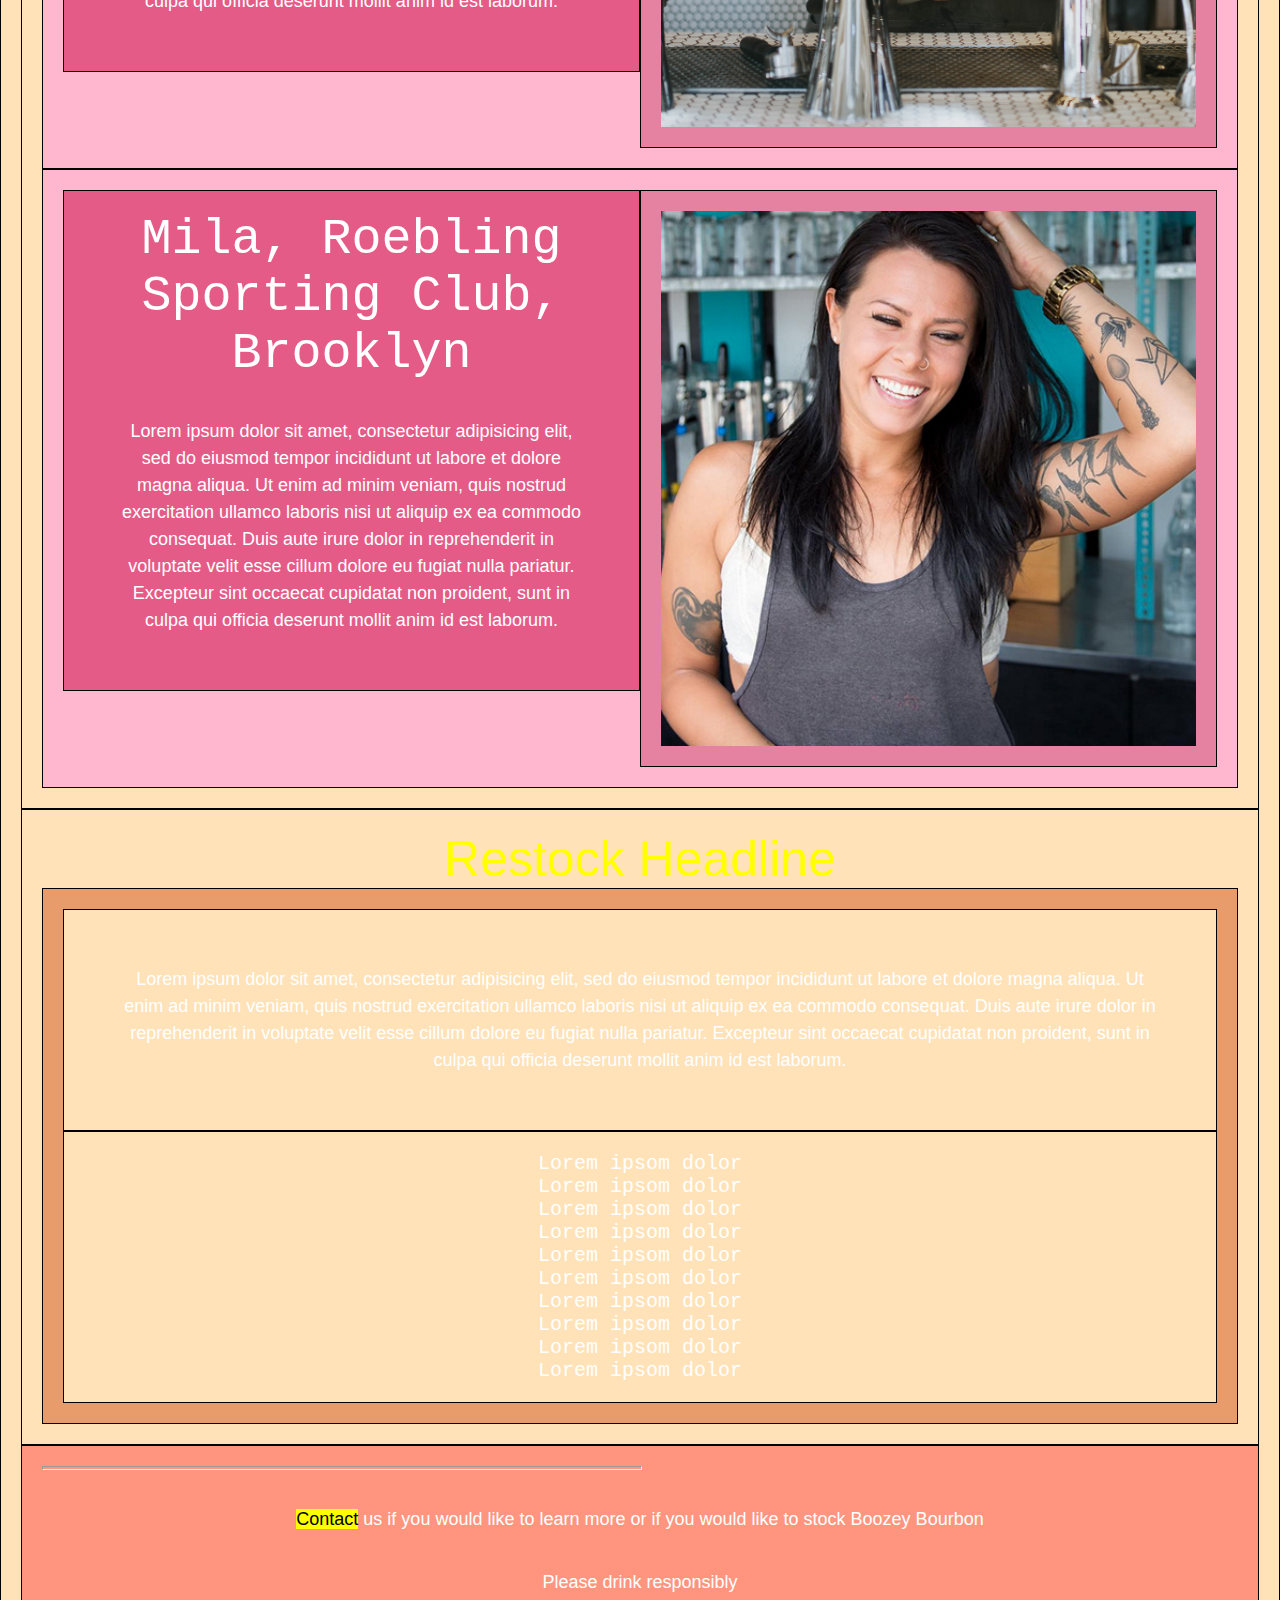
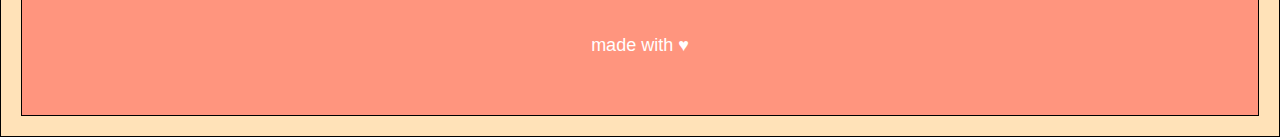
<file: unit_6/index.html>
<!DOCTYPE html>
<html>
<head>
	
	<title>Boozey Bourbon</title>
	<meta name="viewport" content="width=device-width, initial-scale=1">
	<link rel="stylesheet" type="text/css" href="css/style.css">

</head>
<body>
	<div class="wrapper">
		<section id="cover">
			<header>
				<h1>Boozey Bourbon</h1>
				<p id="slogan">By bartenders. For bartenders.</p>
		
				<p>This is the bourbon you always talked about creating.<br>
				No fuss. No crap.<br>
				Just the most versatile bourbon in your inventory.<br>
				For sipping, for stirring, for shaking or just to splash about.</p>
				<ul>
				<li>Conceived</li>
				<li>Distilled</li>
				<li>Bottled</li>
				<li>in Brooklyn</li>
			</ul>
			</header>
						
			<nav>
				<a href="www.example.com">Back Bar</a>
				<a href="www.example.com">Back Crew</a>
				<a href="www.example.com">Restock</a>
			</nav>
		
		</section>
		
		<section id="marques">
			<h2>Boozey Bourbon Marques</h2>
			<article class="two-columns clearfix">
				<div class="column left">
					<h3>Marque I</h3>
					<p>Lorem ipsum dolor sit amet, consectetur adipisicing elit, sed do eiusmod
					tempor incididunt ut labore et dolore magna aliqua. Ut enim ad minim veniam,
					quis nostrud exercitation ullamco laboris nisi ut aliquip ex ea commodo
					consequat. Duis aute irure dolor in reprehenderit in voluptate velit esse
					cillum dolore eu fugiat nulla pariatur. Excepteur sint occaecat cupidatat non
					proident, sunt in culpa qui officia deserunt mollit anim id est laborum.</p>
				</div>
				<div class="column right">
					<img src="images/bourbon_yellow.jpg" alt="Image of Boozey Bourbon Yellow Label" title="Boozey Bourbon Yellow Label">
				</div>
			</article>

			<article class="two-columns clearfix">
				<div class="column left">
					<h3>Marque II</h3>
					<p>Lorem ipsum dolor sit amet, consectetur adipisicing elit, sed do eiusmod
					tempor incididunt ut labore et dolore magna aliqua. Ut enim ad minim veniam,
					quis nostrud exercitation ullamco laboris nisi ut aliquip ex ea commodo
					consequat. Duis aute irure dolor in reprehenderit in voluptate velit esse
					cillum dolore eu fugiat nulla pariatur. Excepteur sint occaecat cupidatat non
					proident, sunt in culpa qui officia deserunt mollit anim id est laborum.</p>
				</div>
				<div class="column right">
					<img src="images/bourbon_pink.jpg" alt="Image of Boozey Bourbon Yellow Pink" title="Boozey Bourbon Pink Label">
				</div>
			</article>

			<article class="two-columns clearfix">
				<div class="column left">
					<h3>Marque III</h3>
					<p>Lorem ipsum dolor sit amet, consectetur adipisicing elit, sed do eiusmod
					tempor incididunt ut labore et dolore magna aliqua. Ut enim ad minim veniam,
					quis nostrud exercitation ullamco laboris nisi ut aliquip ex ea commodo
					consequat. Duis aute irure dolor in reprehenderit in voluptate velit esse
					cillum dolore eu fugiat nulla pariatur. Excepteur sint occaecat cupidatat non
					proident, sunt in culpa qui officia deserunt mollit anim id est laborum.</p>
				</div>
				<div class="column right">
					<img src="images/bourbon_red.jpg" alt="Image of Boozey Bourbon Yellow Red" title="Boozey Bourbon Red Label">
				</div>
			</article>
		
		</section>

			<section id="crew">
			<h2>Bar Crew Headline</h2>
			<article class="two-columns clearfix">
				<div class="column right">
					<h3>Tommy, Extra Fancy, Brooklyn</h3>
					<p>Lorem ipsum dolor sit amet, consectetur adipisicing elit, sed do eiusmod
					tempor incididunt ut labore et dolore magna aliqua. Ut enim ad minim veniam,
					quis nostrud exercitation ullamco laboris nisi ut aliquip ex ea commodo
					consequat. Duis aute irure dolor in reprehenderit in voluptate velit esse
					cillum dolore eu fugiat nulla pariatur. Excepteur sint occaecat cupidatat non
					proident, sunt in culpa qui officia deserunt mollit anim id est laborum.</p>
				</div>
				<div class="column left">
					<img src="images/bartender_tattoed_manager.jpg" alt="image of Tommy bartender at extra fancy in brooklyn" title="Tommy, Bartender at Extra Fancy in Brooklyn">
				</div>
			</article>

			<article class="two-columns clearfix">
				<div class="column right">
					<h3>Frankie, Black Market, East Village</h3>
					<p>Lorem ipsum dolor sit amet, consectetur adipisicing elit, sed do eiusmod
					tempor incididunt ut labore et dolore magna aliqua. Ut enim ad minim veniam,
					quis nostrud exercitation ullamco laboris nisi ut aliquip ex ea commodo
					consequat. Duis aute irure dolor in reprehenderit in voluptate velit esse
					cillum dolore eu fugiat nulla pariatur. Excepteur sint occaecat cupidatat non
					proident, sunt in culpa qui officia deserunt mollit anim id est laborum.</p>
				</div>
				<div class="column left">
					<img src="images/bartender_portrait_coffee.jpg" alt="image of Frankie bartender at Black Market in the east village" title="Frankie, Bartender at Black Market in the East Village">
				</div>
			</article>

			<article class="two-columns clearfix">
				<div class="column right">
					<h3>Mila, Roebling Sporting Club, Brooklyn</h3>
					<p>Lorem ipsum dolor sit amet, consectetur adipisicing elit, sed do eiusmod
					tempor incididunt ut labore et dolore magna aliqua. Ut enim ad minim veniam,
					quis nostrud exercitation ullamco laboris nisi ut aliquip ex ea commodo
					consequat. Duis aute irure dolor in reprehenderit in voluptate velit esse
					cillum dolore eu fugiat nulla pariatur. Excepteur sint occaecat cupidatat non
					proident, sunt in culpa qui officia deserunt mollit anim id est laborum.</p>
				</div>
				<div class="column left">
					<img src="images/bartender_female.jpg" alt="image of mila bartender at roebling sporting club in brooklyn" title="Mila, Bartender at Roebling Sporting Club in Brooklyn">
				</div>
			</article>
		
		</section>

		<section id="restock">
			<h2>Restock Headline</h2>
			<article>
				<div>
					<p>Lorem ipsum dolor sit amet, consectetur adipisicing elit, sed do eiusmod
					tempor incididunt ut labore et dolore magna aliqua. Ut enim ad minim veniam,
					quis nostrud exercitation ullamco laboris nisi ut aliquip ex ea commodo
					consequat. Duis aute irure dolor in reprehenderit in voluptate velit esse
					cillum dolore eu fugiat nulla pariatur. Excepteur sint occaecat cupidatat non
					proident, sunt in culpa qui officia deserunt mollit anim id est laborum.</p>
				</div>
				<div>
					<ul>
						<li>Lorem ipsom dolor</li>
						<li>Lorem ipsom dolor</li>
						<li>Lorem ipsom dolor</li>
						<li>Lorem ipsom dolor</li>
						<li>Lorem ipsom dolor</li>
						<li>Lorem ipsom dolor</li>
						<li>Lorem ipsom dolor</li>
						<li>Lorem ipsom dolor</li>
						<li>Lorem ipsom dolor</li>
						<li>Lorem ipsom dolor</li>
					</ul>
				</div>
			</article>
		
		</section>
		
		<footer>
			<hr>

			<p class="contact"><a href="mailto:janna@hopeford.com">Contact</a> us if you would like to learn more or if you would like to stock Boozey Bourbon</p>

			<p class="contact">Please drink responsibly</p>

			<p class="contact">made with &hearts;</p>
		</footer>
	</div>
</body>
</html>
</file>
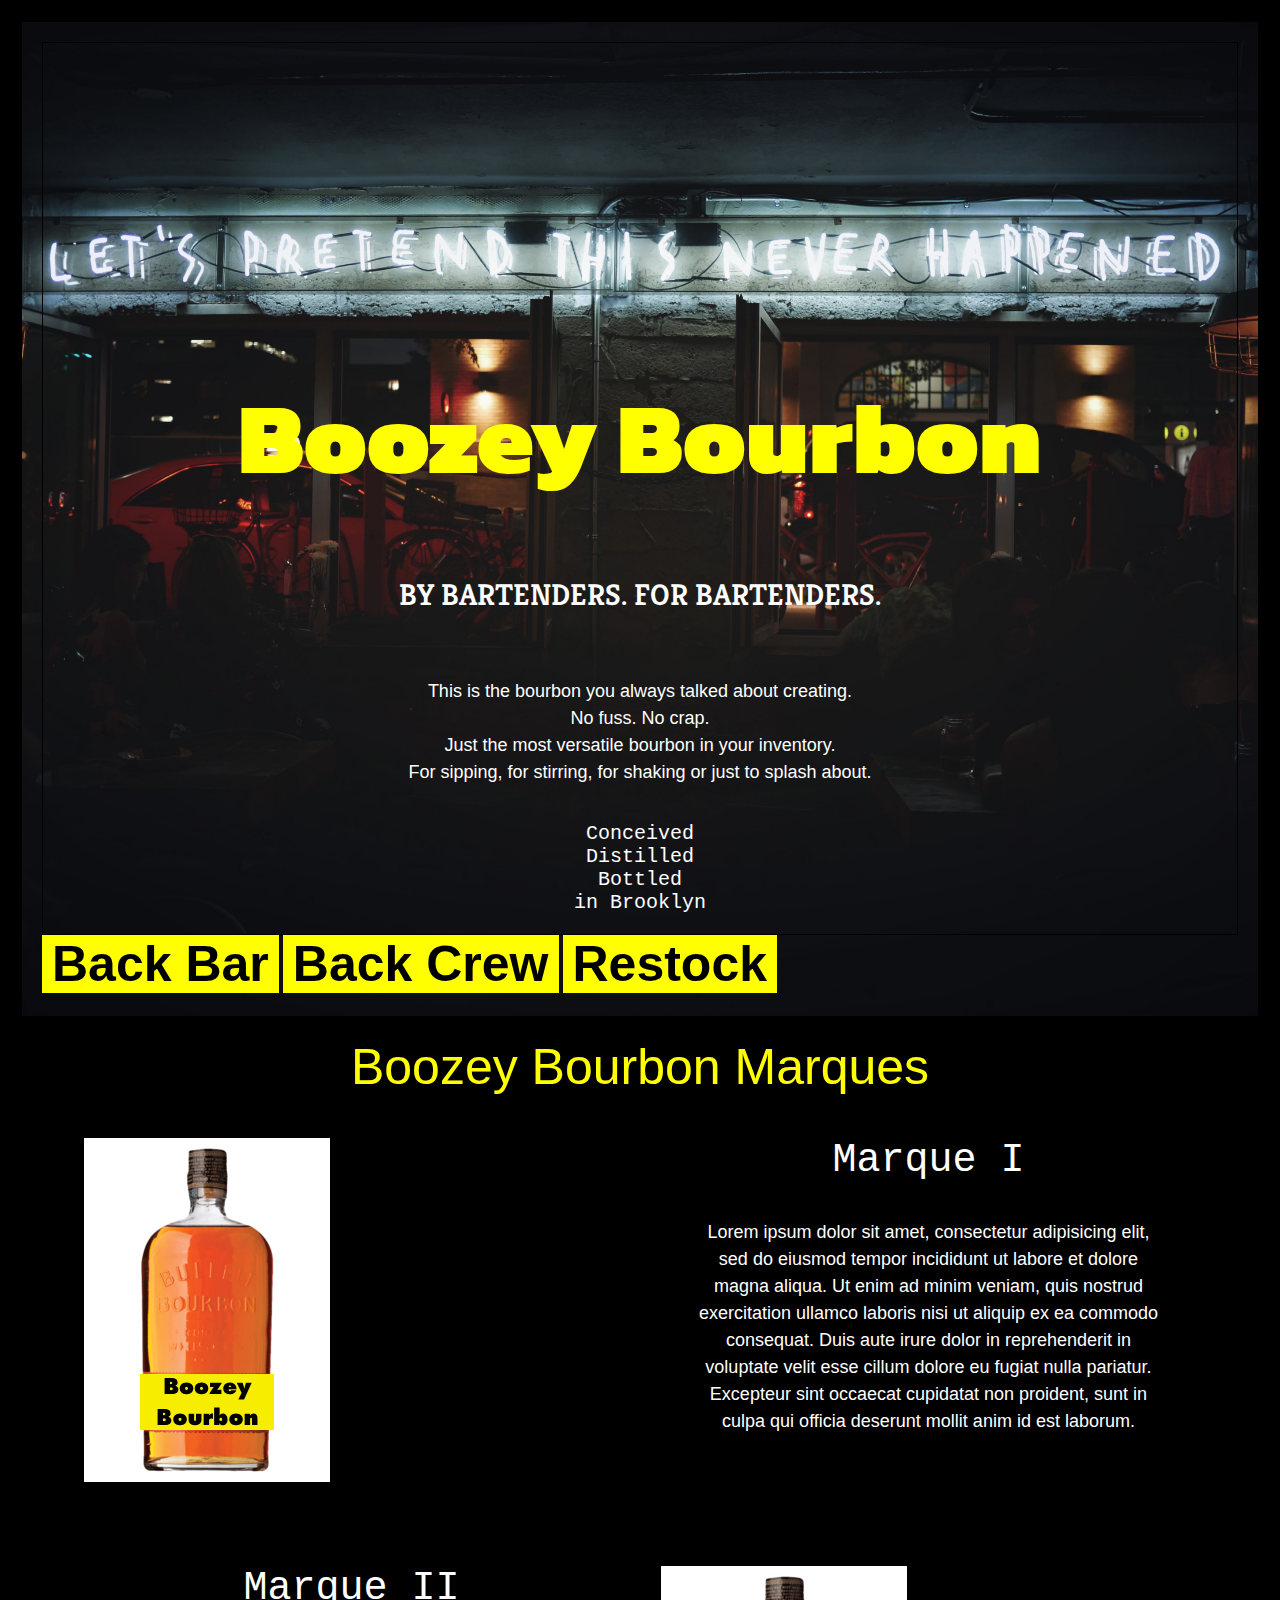
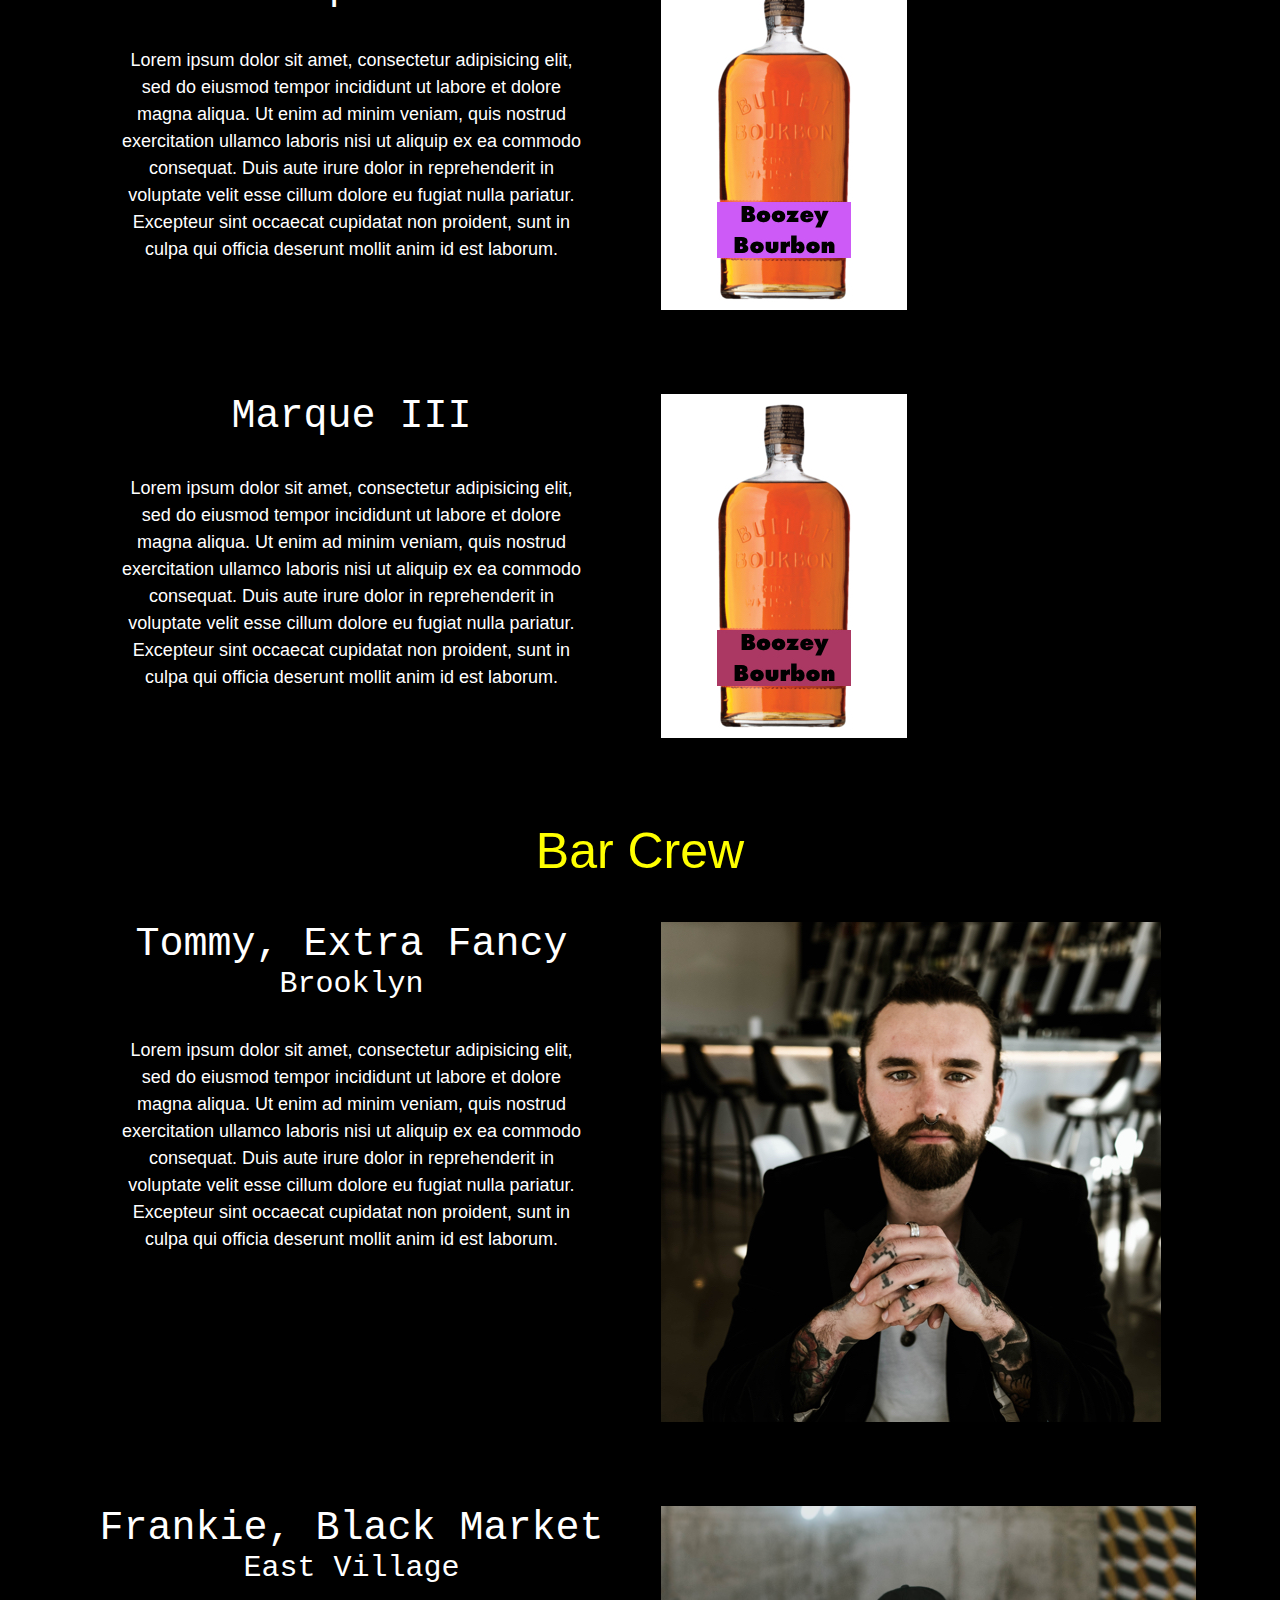
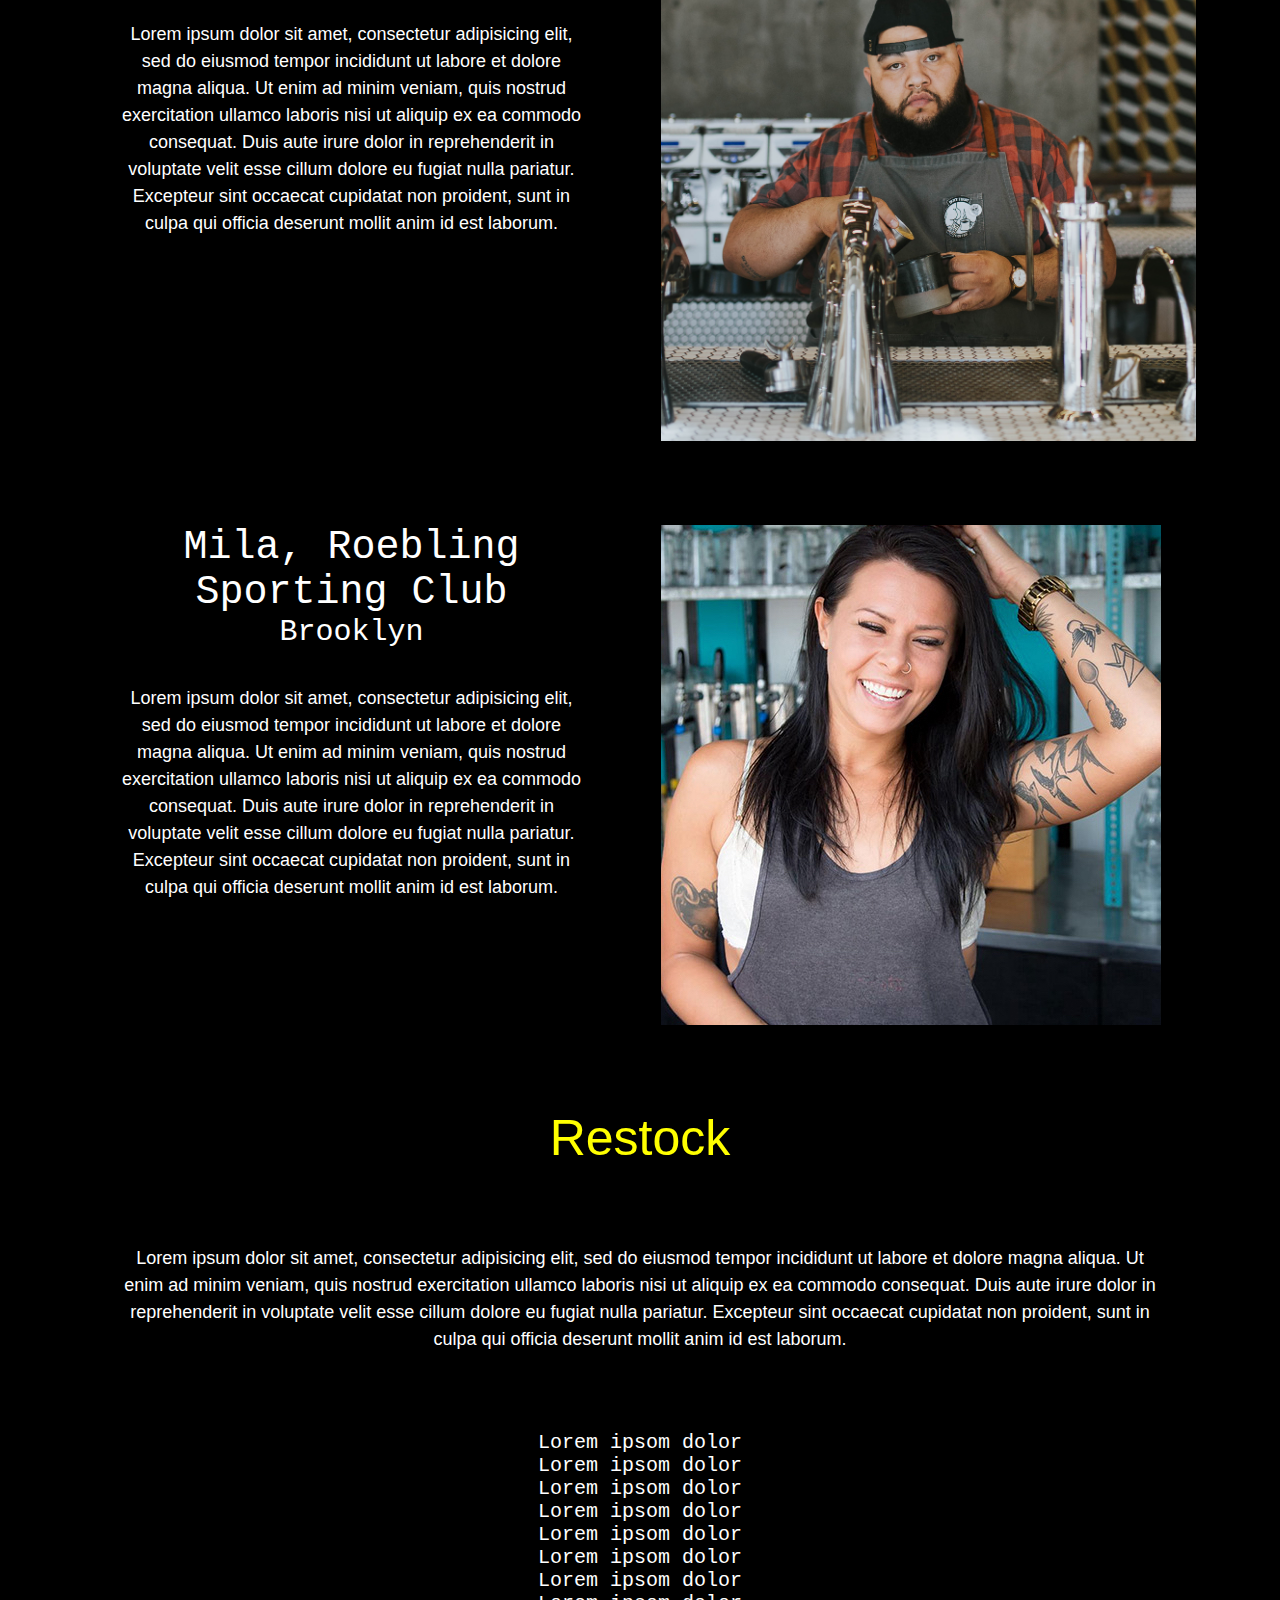
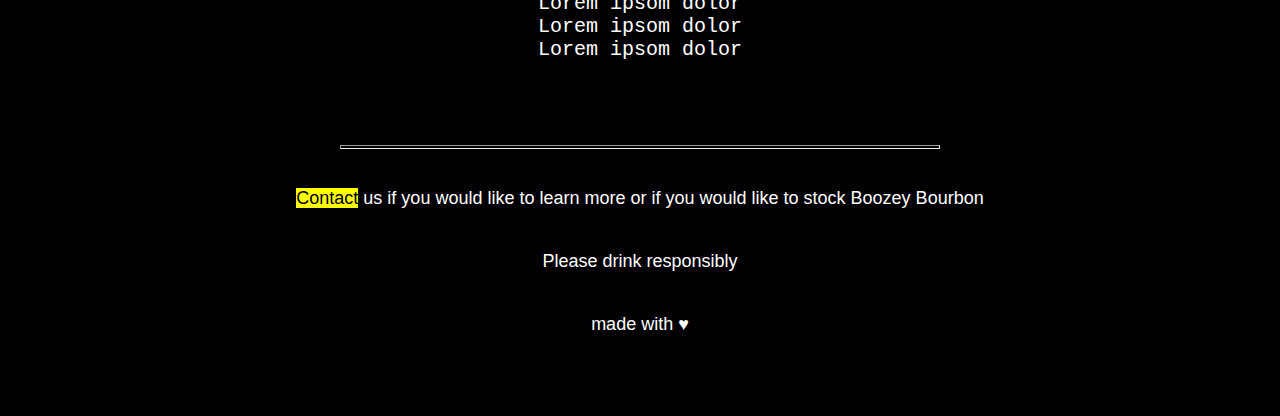
<file: unit_7/index.html>
<!DOCTYPE html>
<html>
<head>
	
	<title>Boozey Bourbon</title>
	<meta name="viewport" content="width=device-width, initial-scale=1">
	<link rel="stylesheet" type="text/css" href="css/style.css">

</head>
<body>
	<div class="wrapper">
		<section id="cover">
			<header>
				<h1>Boozey Bourbon</h1>
				<p id="slogan">By bartenders. For bartenders.</p>
		
				<p>This is the bourbon you always talked about creating.<br>
				No fuss. No crap.<br>
				Just the most versatile bourbon in your inventory.<br>
				For sipping, for stirring, for shaking or just to splash about.</p>
				<ul>
				<li>Conceived</li>
				<li>Distilled</li>
				<li>Bottled</li>
				<li>in Brooklyn</li>
			</ul>
			</header>
						
			<nav>
				<a href="www.example.com">Back Bar</a>
				<a href="www.example.com">Back Crew</a>
				<a href="www.example.com">Restock</a>
			</nav>
		
		</section>
		
		<section id="marques">
			<h2>Boozey Bourbon Marques</h2>
			<article class="two-columns clearfix">
				<div class="column right">
					<img src="images/bourbon_yellow.jpg" alt="Image of Boozey Bourbon Yellow Label" title="Boozey Bourbon Yellow Label">
				</div>
				<div class="column left">
					<h3>Marque I</h3>
					<p>Lorem ipsum dolor sit amet, consectetur adipisicing elit, sed do eiusmod
					tempor incididunt ut labore et dolore magna aliqua. Ut enim ad minim veniam,
					quis nostrud exercitation ullamco laboris nisi ut aliquip ex ea commodo
					consequat. Duis aute irure dolor in reprehenderit in voluptate velit esse
					cillum dolore eu fugiat nulla pariatur. Excepteur sint occaecat cupidatat non
					proident, sunt in culpa qui officia deserunt mollit anim id est laborum.</p>
				</div>
				
			</article>

			<article class="two-columns clearfix">
				<div class="column left">
					<h3>Marque II</h3>
					<p>Lorem ipsum dolor sit amet, consectetur adipisicing elit, sed do eiusmod
					tempor incididunt ut labore et dolore magna aliqua. Ut enim ad minim veniam,
					quis nostrud exercitation ullamco laboris nisi ut aliquip ex ea commodo
					consequat. Duis aute irure dolor in reprehenderit in voluptate velit esse
					cillum dolore eu fugiat nulla pariatur. Excepteur sint occaecat cupidatat non
					proident, sunt in culpa qui officia deserunt mollit anim id est laborum.</p>
				</div>
				<div class="column right">
					<img src="images/bourbon_pink.jpg" alt="Image of Boozey Bourbon Yellow Pink" title="Boozey Bourbon Pink Label">
				</div>
			</article>

			<article class="two-columns clearfix">
				<div class="column left">
					<h3>Marque III</h3>
					<p>Lorem ipsum dolor sit amet, consectetur adipisicing elit, sed do eiusmod
					tempor incididunt ut labore et dolore magna aliqua. Ut enim ad minim veniam,
					quis nostrud exercitation ullamco laboris nisi ut aliquip ex ea commodo
					consequat. Duis aute irure dolor in reprehenderit in voluptate velit esse
					cillum dolore eu fugiat nulla pariatur. Excepteur sint occaecat cupidatat non
					proident, sunt in culpa qui officia deserunt mollit anim id est laborum.</p>
				</div>
				<div class="column right">
					<img src="images/bourbon_red.jpg" alt="Image of Boozey Bourbon Yellow Red" title="Boozey Bourbon Red Label">
				</div>
			</article>
		
		</section>

			<section id="crew">
			<h2>Bar Crew</h2>
			<article class="two-columns clearfix">
				<div class="column right">
					<h3>Tommy, Extra Fancy</h3>
					<h4>Brooklyn</h4>
					<p>Lorem ipsum dolor sit amet, consectetur adipisicing elit, sed do eiusmod
					tempor incididunt ut labore et dolore magna aliqua. Ut enim ad minim veniam,
					quis nostrud exercitation ullamco laboris nisi ut aliquip ex ea commodo
					consequat. Duis aute irure dolor in reprehenderit in voluptate velit esse
					cillum dolore eu fugiat nulla pariatur. Excepteur sint occaecat cupidatat non
					proident, sunt in culpa qui officia deserunt mollit anim id est laborum.</p>
				</div>
				<div class="column left">
					<img src="images/bartender_tattoed_manager.jpg" alt="image of Tommy bartender at extra fancy in brooklyn" title="Tommy, Bartender at Extra Fancy in Brooklyn">
				</div>
			</article>

			<article class="two-columns clearfix">
				<div class="column right">
					<h3>Frankie, Black Market</h3>
					<h4>East Village</h4>
					<p>Lorem ipsum dolor sit amet, consectetur adipisicing elit, sed do eiusmod
					tempor incididunt ut labore et dolore magna aliqua. Ut enim ad minim veniam,
					quis nostrud exercitation ullamco laboris nisi ut aliquip ex ea commodo
					consequat. Duis aute irure dolor in reprehenderit in voluptate velit esse
					cillum dolore eu fugiat nulla pariatur. Excepteur sint occaecat cupidatat non
					proident, sunt in culpa qui officia deserunt mollit anim id est laborum.</p>
				</div>
				<div class="column left">
					<img src="images/bartender_portrait_coffee.jpg" alt="image of Frankie bartender at Black Market in the east village" title="Frankie, Bartender at Black Market in the East Village">
				</div>
			</article>

			<article class="two-columns clearfix">
				<div class="column right">
					<h3>Mila, Roebling Sporting Club</h3>
					<h4>Brooklyn</h4>
					<p>Lorem ipsum dolor sit amet, consectetur adipisicing elit, sed do eiusmod
					tempor incididunt ut labore et dolore magna aliqua. Ut enim ad minim veniam,
					quis nostrud exercitation ullamco laboris nisi ut aliquip ex ea commodo
					consequat. Duis aute irure dolor in reprehenderit in voluptate velit esse
					cillum dolore eu fugiat nulla pariatur. Excepteur sint occaecat cupidatat non
					proident, sunt in culpa qui officia deserunt mollit anim id est laborum.</p>
				</div>
				<div class="column left">
					<img src="images/bartender_female.jpg" alt="image of mila bartender at roebling sporting club in brooklyn" title="Mila, Bartender at Roebling Sporting Club in Brooklyn">
				</div>
			</article>
		
		</section>

		<section id="restock">
			<h2>Restock</h2>
			<article>
				<div>
					<p>Lorem ipsum dolor sit amet, consectetur adipisicing elit, sed do eiusmod
					tempor incididunt ut labore et dolore magna aliqua. Ut enim ad minim veniam,
					quis nostrud exercitation ullamco laboris nisi ut aliquip ex ea commodo
					consequat. Duis aute irure dolor in reprehenderit in voluptate velit esse
					cillum dolore eu fugiat nulla pariatur. Excepteur sint occaecat cupidatat non
					proident, sunt in culpa qui officia deserunt mollit anim id est laborum.</p>
				</div>
				<div>
					<ul>
						<li>Lorem ipsom dolor</li>
						<li>Lorem ipsom dolor</li>
						<li>Lorem ipsom dolor</li>
						<li>Lorem ipsom dolor</li>
						<li>Lorem ipsom dolor</li>
						<li>Lorem ipsom dolor</li>
						<li>Lorem ipsom dolor</li>
						<li>Lorem ipsom dolor</li>
						<li>Lorem ipsom dolor</li>
						<li>Lorem ipsom dolor</li>
					</ul>
				</div>
			</article>
		
		</section>
		
		<footer>
			<hr>

			<p class="contact"><a href="mailto:janna@hopeford.com">Contact</a> us if you would like to learn more or if you would like to stock Boozey Bourbon</p>

			<p class="contact">Please drink responsibly</p>

			<p class="contact">made with &hearts;</p>
		</footer>
	</div>
</body>
</html>
</file>
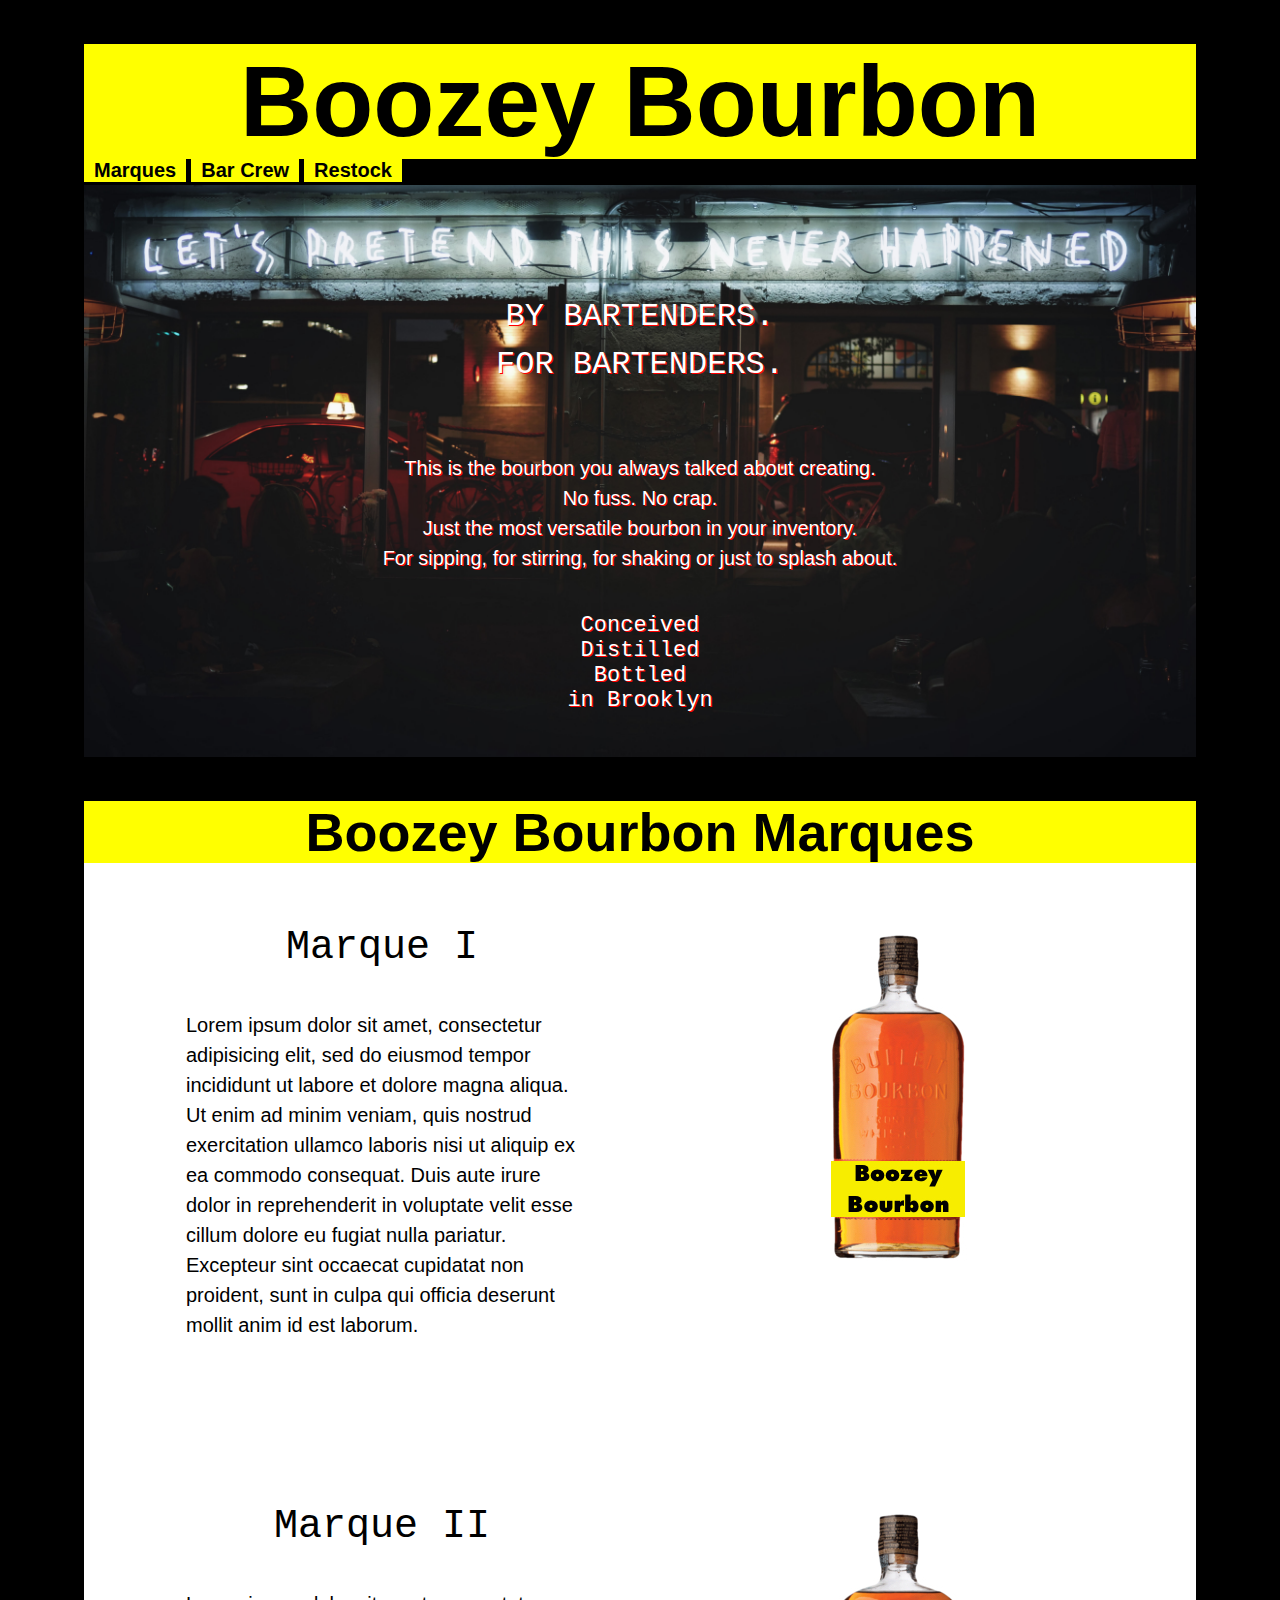
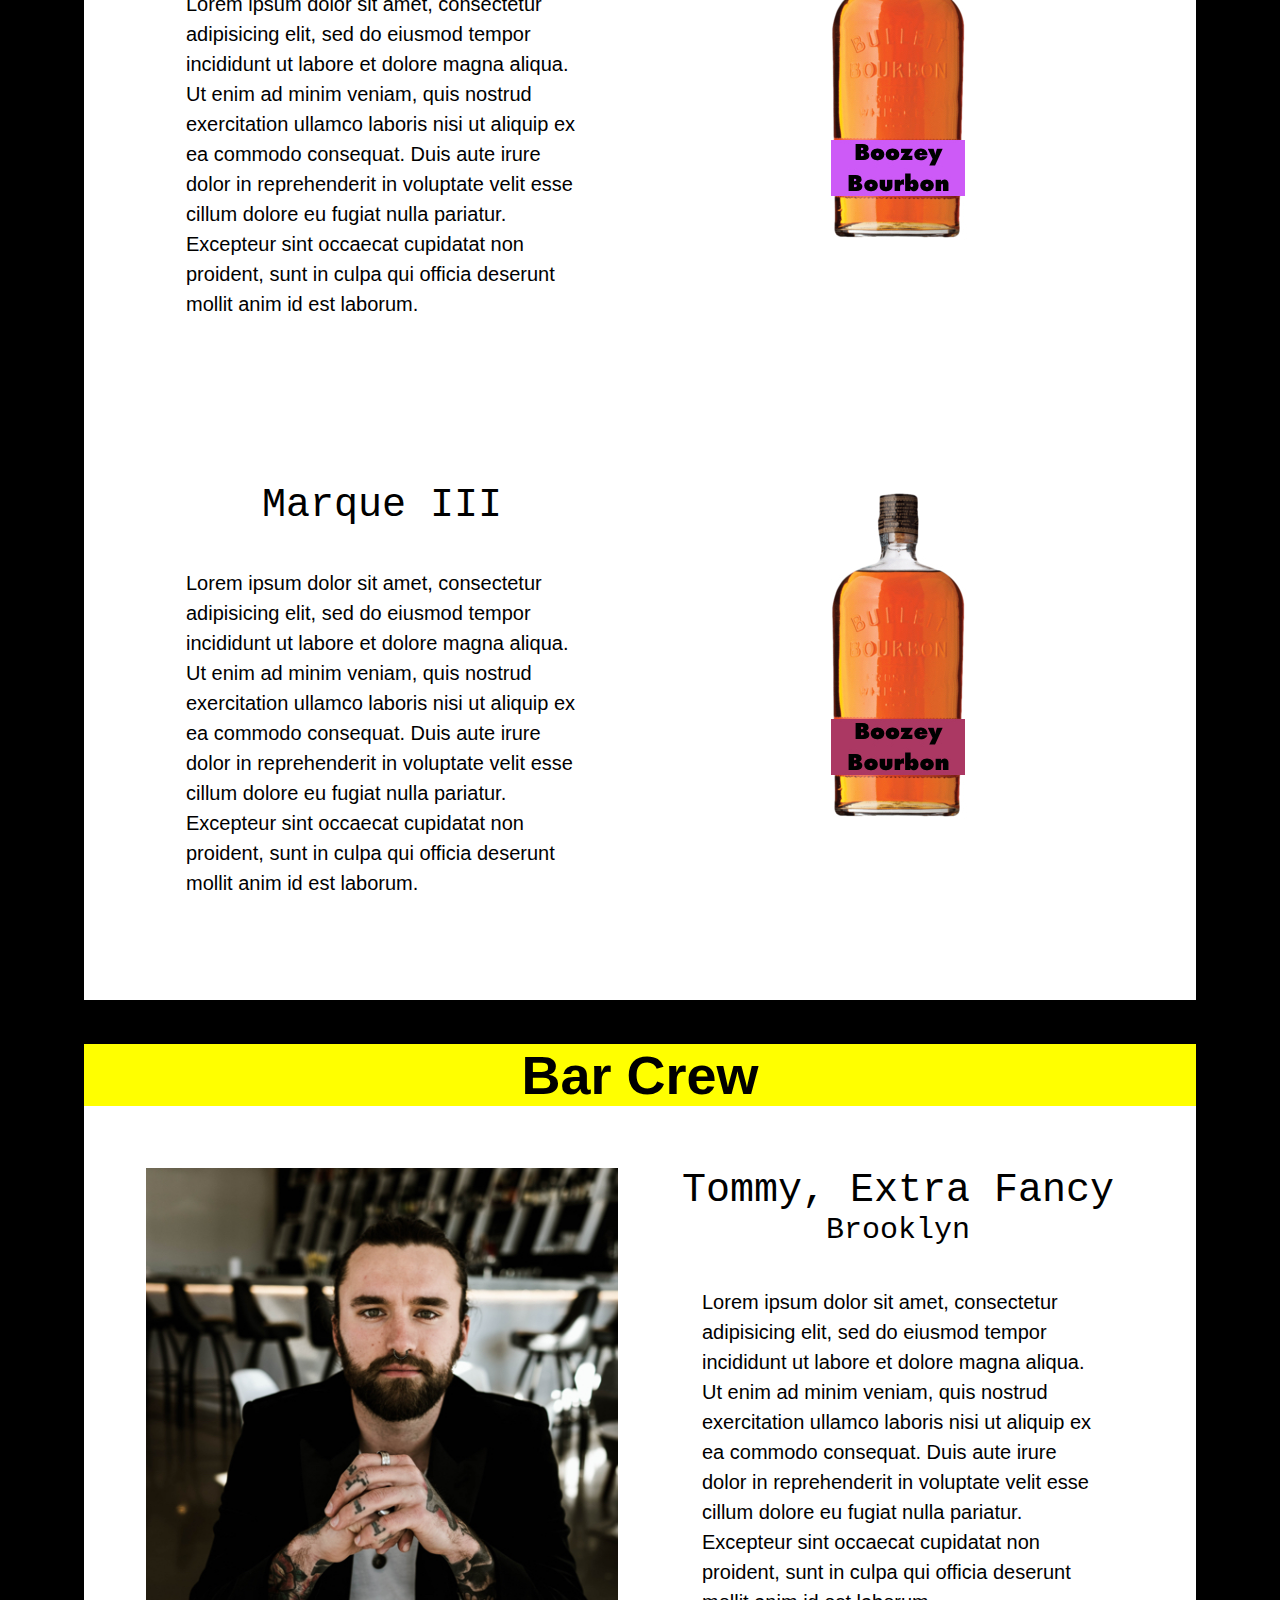
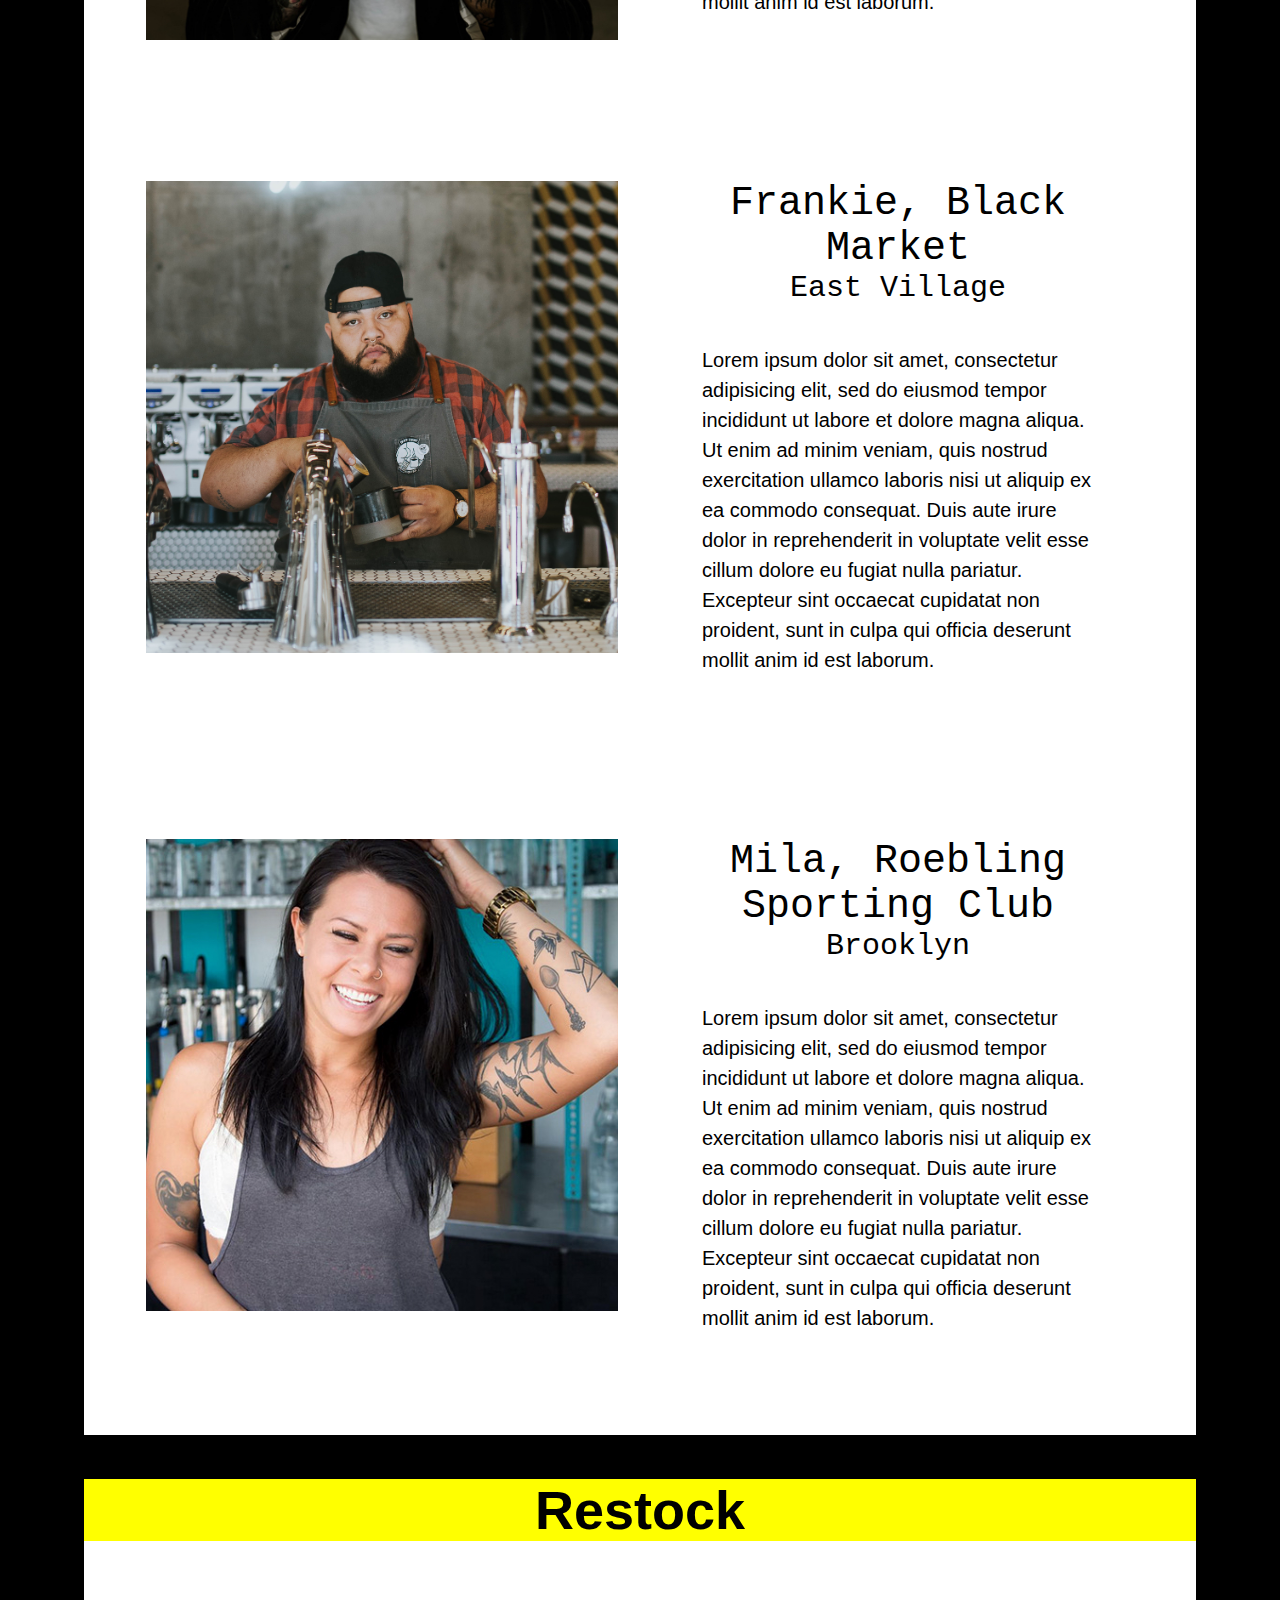
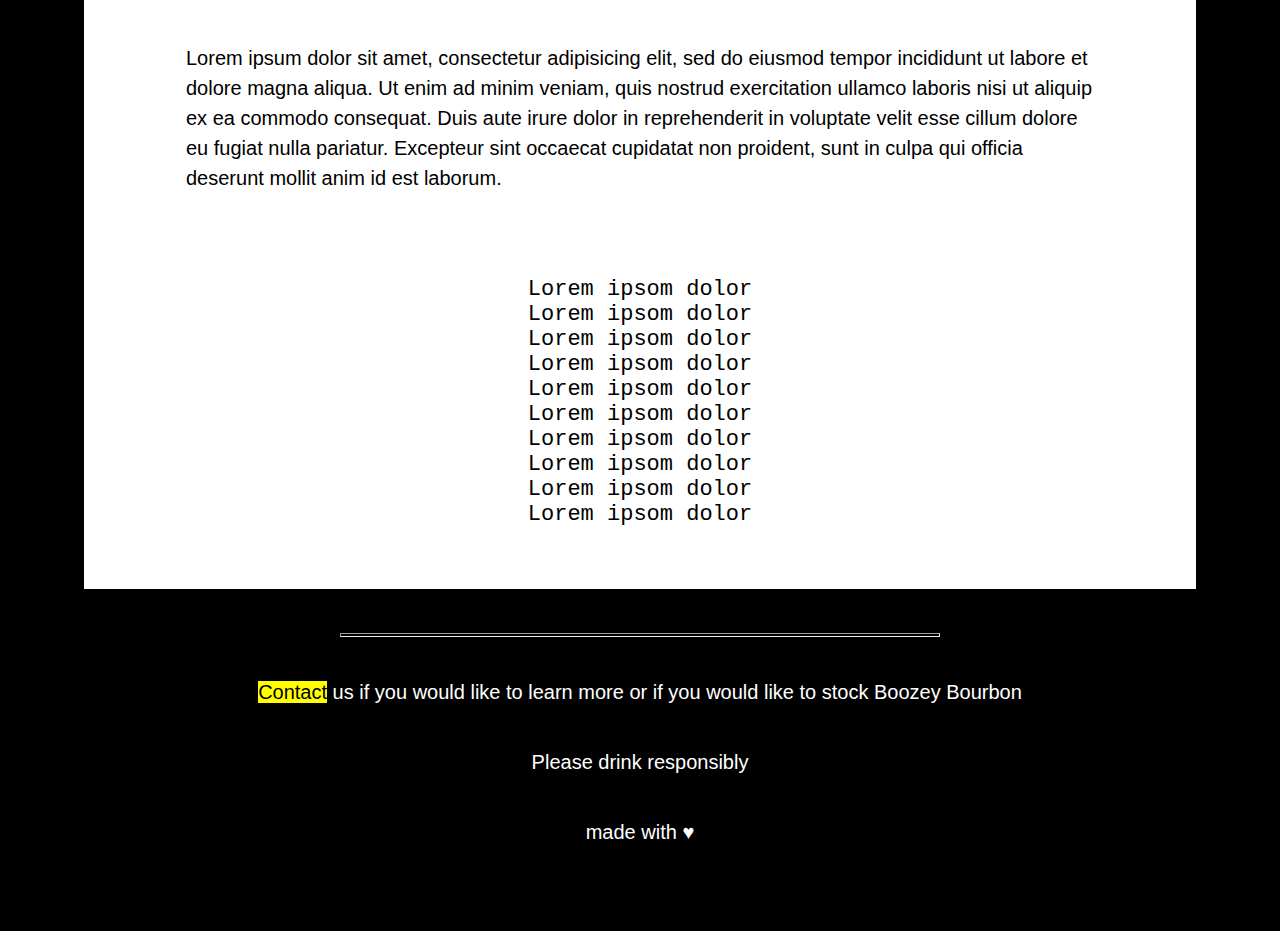
<file: unit_8/index.html>
<!DOCTYPE html>
<html>
<head>
	
	<title>Boozey Bourbon</title>
	<meta name="viewport" content="width=device-width, initial-scale=1">
	<link rel="stylesheet" type="text/css" href="css/style.css">

</head>
<body>
	<div class="wrapper">
		<section id="cover">
			<header>
				<h1>Boozey Bourbon</h1>
				<nav>
				<a href="www.example.com">Marques</a>
				<a href="www.example.com">Bar Crew</a>
				<a href="www.example.com">Restock</a>
				</nav>
							
				<div id="background_street_pic">
					<div id="intro">
						<p id="slogan">By bartenders.<br>
						For bartenders.</p>
						<p>This is the bourbon you always talked about creating.<br>
						No fuss. No crap.<br>
						Just the most versatile bourbon in your inventory.<br>
						For sipping, for stirring, for shaking or just to splash about.</p>
						<ul>
						<li>Conceived</li>
						<li>Distilled</li>
						<li>Bottled</li>
						<li>in Brooklyn</li>
						</ul>
					</div>
				</div>					
			</header>
		
		</section>
		
		<section id="marques">
			<h2>Boozey Bourbon Marques</h2>
			<article class="two-columns clearfix">
				<div class="column left">
					<h3>Marque I</h3>
					<p>Lorem ipsum dolor sit amet, consectetur adipisicing elit, sed do eiusmod
					tempor incididunt ut labore et dolore magna aliqua. Ut enim ad minim veniam,
					quis nostrud exercitation ullamco laboris nisi ut aliquip ex ea commodo
					consequat. Duis aute irure dolor in reprehenderit in voluptate velit esse
					cillum dolore eu fugiat nulla pariatur. Excepteur sint occaecat cupidatat non
					proident, sunt in culpa qui officia deserunt mollit anim id est laborum.</p>
				</div>
				<div class="column right">
					<img src="images/bourbon_yellow.jpg" alt="Image of Boozey Bourbon Yellow Label" title="Boozey Bourbon Yellow Label">
				</div>
			</article>

			<article class="two-columns clearfix">
				<div class="column left">
					<h3>Marque II</h3>
					<p>Lorem ipsum dolor sit amet, consectetur adipisicing elit, sed do eiusmod
					tempor incididunt ut labore et dolore magna aliqua. Ut enim ad minim veniam,
					quis nostrud exercitation ullamco laboris nisi ut aliquip ex ea commodo
					consequat. Duis aute irure dolor in reprehenderit in voluptate velit esse
					cillum dolore eu fugiat nulla pariatur. Excepteur sint occaecat cupidatat non
					proident, sunt in culpa qui officia deserunt mollit anim id est laborum.</p>
				</div>
				<div class="column right">
					<img src="images/bourbon_pink.jpg" alt="Image of Boozey Bourbon Yellow Pink" title="Boozey Bourbon Pink Label">
				</div>
			</article>

			<article class="two-columns clearfix">
				<div class="column left">
					<h3>Marque III</h3>
					<p>Lorem ipsum dolor sit amet, consectetur adipisicing elit, sed do eiusmod
					tempor incididunt ut labore et dolore magna aliqua. Ut enim ad minim veniam,
					quis nostrud exercitation ullamco laboris nisi ut aliquip ex ea commodo
					consequat. Duis aute irure dolor in reprehenderit in voluptate velit esse
					cillum dolore eu fugiat nulla pariatur. Excepteur sint occaecat cupidatat non
					proident, sunt in culpa qui officia deserunt mollit anim id est laborum.</p>
				</div>
			<div class="column right">
					<img src="images/bourbon_red.jpg" alt="Image of Boozey Bourbon Yellow Red" title="Boozey Bourbon Red Label">
				</div>
			</article>
		
		</section>

			<section id="crew">
			<h2>Bar Crew</h2>
			<article class="two-columns clearfix">
				<div class="column left">
					<img src="images/bartender_tattoed_manager.jpg" alt="image of Tommy bartender at extra fancy in brooklyn" title="Tommy, Bartender at Extra Fancy in Brooklyn">
				</div>
				<div class="column right">
					<h3>Tommy, Extra Fancy</h3>
					<h4>Brooklyn</h4>
					<p>Lorem ipsum dolor sit amet, consectetur adipisicing elit, sed do eiusmod
					tempor incididunt ut labore et dolore magna aliqua. Ut enim ad minim veniam,
					quis nostrud exercitation ullamco laboris nisi ut aliquip ex ea commodo
					consequat. Duis aute irure dolor in reprehenderit in voluptate velit esse
					cillum dolore eu fugiat nulla pariatur. Excepteur sint occaecat cupidatat non
					proident, sunt in culpa qui officia deserunt mollit anim id est laborum.</p>
				</div>
			
			</article>

			<article class="two-columns clearfix">
				<div class="column left">
					<img src="images/bartender_portrait_coffee.jpg" alt="image of Frankie bartender at Black Market in the east village" title="Frankie, Bartender at Black Market in the East Village">
				</div>
				<div class="column right">
					<h3>Frankie, Black Market</h3>
					<h4>East Village</h4>
					<p>Lorem ipsum dolor sit amet, consectetur adipisicing elit, sed do eiusmod
					tempor incididunt ut labore et dolore magna aliqua. Ut enim ad minim veniam,
					quis nostrud exercitation ullamco laboris nisi ut aliquip ex ea commodo
					consequat. Duis aute irure dolor in reprehenderit in voluptate velit esse
					cillum dolore eu fugiat nulla pariatur. Excepteur sint occaecat cupidatat non
					proident, sunt in culpa qui officia deserunt mollit anim id est laborum.</p>
				</div>
			
			</article>

			<article class="two-columns clearfix">
				<div class="column left">
					<img src="images/bartender_female.jpg" alt="image of mila bartender at roebling sporting club in brooklyn" title="Mila, Bartender at Roebling Sporting Club in Brooklyn">
				</div>
				<div class="column right">
					<h3>Mila, Roebling Sporting Club</h3>
					<h4>Brooklyn</h4>
					<p>Lorem ipsum dolor sit amet, consectetur adipisicing elit, sed do eiusmod
					tempor incididunt ut labore et dolore magna aliqua. Ut enim ad minim veniam,
					quis nostrud exercitation ullamco laboris nisi ut aliquip ex ea commodo
					consequat. Duis aute irure dolor in reprehenderit in voluptate velit esse
					cillum dolore eu fugiat nulla pariatur. Excepteur sint occaecat cupidatat non
					proident, sunt in culpa qui officia deserunt mollit anim id est laborum.</p>
				</div>
			
			</article>
		
		</section>

		<section id="restock">
			<h2>Restock</h2>
			<article>
				<div>
					<p>Lorem ipsum dolor sit amet, consectetur adipisicing elit, sed do eiusmod
					tempor incididunt ut labore et dolore magna aliqua. Ut enim ad minim veniam,
					quis nostrud exercitation ullamco laboris nisi ut aliquip ex ea commodo
					consequat. Duis aute irure dolor in reprehenderit in voluptate velit esse
					cillum dolore eu fugiat nulla pariatur. Excepteur sint occaecat cupidatat non
					proident, sunt in culpa qui officia deserunt mollit anim id est laborum.</p>
				</div>
				<div>
					<ul>
						<li>Lorem ipsom dolor</li>
						<li>Lorem ipsom dolor</li>
						<li>Lorem ipsom dolor</li>
						<li>Lorem ipsom dolor</li>
						<li>Lorem ipsom dolor</li>
						<li>Lorem ipsom dolor</li>
						<li>Lorem ipsom dolor</li>
						<li>Lorem ipsom dolor</li>
						<li>Lorem ipsom dolor</li>
						<li>Lorem ipsom dolor</li>
					</ul>
				</div>
			</article>
		
		</section>
		
		<footer>
			<hr>

			<p class="contact"><a href="mailto:janna@hopeford.com">Contact</a> us if you would like to learn more or if you would like to stock Boozey Bourbon</p>

			<p class="contact">Please drink responsibly</p>

			<p class="contact">made with &hearts;</p>
		</footer>
	</div>
</body>
</html>
</file>
<file: unit_1/CSS/style.css>
body {
	background-color: #A7194B;
}
h1, p {
	color: #FE2712;
}
h1, h3 {
	font-family: Arial, sans-serif;
	font-weight: normal;
}
h3 {
	font-size: 24px;
}
p {
	font-family:"Courier New", monospace;
}
</file>
<file: unit_3/css/style.css>
@import url(https://fonts.googleapis.com/css?family=Kanit:700|Kreon:300);

body {
	background-color: black;
}

#cover {
	background: url(../images/dark_letspretend.jpg);
	background-position: center center;
	background-repeat: no-repeat;
	background-size: cover;
	height: 100%;
}

h1 {
	color: yellow;
	/*font-family: "Futura PT", sans-serif;*/
	font-family: Kanit, sans-serif;
	font-size: 100px;
	font-weight: 900;
	line-height: 1.5em;
	padding-top: 300px;
	text-align: center;
	
}

#slogan {
	/*font-family: "Courier New";*/
	font-family: Kreon, serif;
	font-size: 30px;
	/*font-style: italic; */
	font-weight: 600;
	line-height: 1.5em;
	text-align: center;
	text-transform: uppercase;
}

h2 {
	color: yellow;
	font-family: "Futura PT", sans-serif;
	font-size: 50px;
	font-weight: 300;
	text-align: center;
	text-anchor: right
}

nav {
	color: yellow;
	font-family: "Futura PT", sans-serif;
	font-size: 50px;
	font-weight: 800;
	text-align: center;
}

img {
	height: 300px;

}
h3 {
	color: white;
	font-family: "Courier New";
	font-size: 50px;
	font-weight: 300;
	text-align: center;
	text-anchor: right
}

p {
	color: white;
	font-family: "Futura PT", sans-serif;
	font-size: 18px;
	font-weight: 400;
	line-height: 1.5em;
	margin: 2em;
	text-align: center;
	text-anchor: right
}

ul {
	color: white;
	font-family: "Courier New";
	font-size: 20px;
	font-weight: 300
	list-style: none;
	text-align: center;
	list-style: none;
}

a {
	background-color: yellow;
	color: black;
	text-decoration: none;
}

#contact {
	font-size: 12px; !important;
}

hr {
	width: 600px;
	height: 4px;
}
</file>
<file: unit_4/css/style.css>
@import url(https://fonts.googleapis.com/css?family=Kanit:700|Kreon:300);

body {
	background-color: black;
}

#cover {
	background: url(../images/dark_letspretend.jpg);
	background-position: center center;
	background-repeat: no-repeat;
	background-size: cover;
	height: 100%;
}

.two-columns .column {
	width: 50%;
	float: left;
}

h1 {
	color: yellow;
	/*font-family: "Futura PT", sans-serif;*/
	font-family: Kanit, sans-serif;
	font-size: 100px;
	font-weight: 900;
	line-height: 1.5em;
	padding-top: 300px;
	text-align: center;
	
}

#slogan {
	/*font-family: "Courier New";*/
	font-family: Kreon, serif;
	font-size: 30px;
	/*font-style: italic; */
	font-weight: 600;
	line-height: 1.5em;
	text-align: center;
	text-transform: uppercase;
}

h2 {
	color: yellow;
	font-family: "Futura PT", sans-serif;
	font-size: 50px;
	font-weight: 300;
	text-align: center;
	text-anchor: right
}

nav {
	color: yellow;
	font-family: "Futura PT", sans-serif;
	font-size: 50px;
	font-weight: 800;
	text-align: center;
}

img {
	height: 300px;

}
h3 {
	color: white;
	font-family: "Courier New";
	font-size: 50px;
	font-weight: 300;
	text-align: center;
	text-anchor: right
}

p {
	color: white;
	font-family: "Futura PT", sans-serif;
	font-size: 18px;
	font-weight: 400;
	line-height: 1.5em;
	margin: 2em;
	text-align: center;
	text-anchor: right
}

ul {
	color: white;
	font-family: "Courier New";
	font-size: 20px;
	font-weight: 300
	list-style: none;
	text-align: center;
	list-style: none;
}

a {
	background-color: yellow;
	color: black;
	text-decoration: none;
}

#contact {
	font-size: 12px; !important;
}

hr {
	width: 600px;
	height: 4px;
}
</file>
<file: unit_5/css/style.css>
@import url(https://fonts.googleapis.com/css?family=Kanit:700|Kreon:300);

body {
	background-color: black;
}

#cover {
	background: url(../images/dark_letspretend.jpg);
	background-position: center center;
	background-repeat: no-repeat;
	background-size: cover;
	height: 100%;
}

header {
	background-color: #FFED74;
	border: 1px black solid;
    padding: 20px;
}

.two-columns .column {
	width: 50%;
	float: left;
}

h1 {
	color: yellow;
	/*font-family: "Futura PT", sans-serif;*/
	font-family: Kanit, sans-serif;
	font-size: 100px;
	font-weight: 900;
	line-height: 1.5em;
	padding-top: 300px;
	text-align: center;
	
}

#slogan {
	/*font-family: "Courier New";*/
	font-family: Kreon, serif;
	font-size: 30px;
	/*font-style: italic; */
	font-weight: 600;
	line-height: 1.5em;
	text-align: center;
	text-transform: uppercase;
}

h2 {
	color: yellow;
	font-family: "Futura PT", sans-serif;
	font-size: 50px;
	font-weight: 300;
	text-align: center;
	text-anchor: right
}

nav {
	background-color: #E8C66A;
	border: 1px black solid;
    padding: 20px;
	color: yellow;
	font-family: "Futura PT", sans-serif;
	font-size: 50px;
	font-weight: 800;
	text-align: center;
}

article {
	background-color: #E89C6C;
	border: 1px black solid;
    padding: 20px;
}

div {
	background-color: #FFE2B8;
	border: 1px black solid;
    padding: 20px;
}

section {
	background-color: #FFE2B8;
	border: 1px black solid;
    padding: 20px;
}

footer {
	background-color: #FF957E;
	border: 1px black solid;
    padding: 20px;
}

img {
	height: 300px;

}
h3 {
	color: white;
	font-family: "Courier New";
	font-size: 50px;
	font-weight: 300;
	text-align: center;
	text-anchor: right
}

p {
	color: white;
	font-family: "Futura PT", sans-serif;
	font-size: 18px;
	font-weight: 400;
	line-height: 1.5em;
	margin: 2em;
	text-align: center;
	text-anchor: right
}

ul {
	color: white;
	font-family: "Courier New";
	font-size: 20px;
	font-weight: 300
	list-style: none;
	text-align: center;
	list-style: none;
}

a {
	background-color: yellow;
	color: black;
	text-decoration: none;
}

#contact {
	font-size: 12px; !important;
}

hr {
	width: 600px;
	height: 4px;
}
</file>
<file: unit_6/css/style.css>
@import url(https://fonts.googleapis.com/css?family=Kanit:700|Kreon:300);

/*CSS Simple Reset*/
* {
margin: 0;
padding: 0;
box-sizing: border-box;
}

body {
	background-color: black;
}

#cover {
	background: url(../images/dark_letspretend.jpg);
	background-position: center center;
	background-repeat: no-repeat;
	background-size: cover;
	height: 100%;
}

header {
	background-color: #FFED74;
	border: 1px black solid;
    padding: 20px;
}

.two-columns .column{
	padding: 20px;
	width: 50%;
	float: left;
}

.two-columns.right .column{
	border: 1px black solid;
	padding: 20px;
	width: 50%;
	float: right;
}

.two-columns{
	background-color: #ffb7cf; !important
	border: 1px black solid;
}
.column.left {
	background-color: #e582a2;
}

.column.right {
	background-color: #e55b88;
}

h1 {
	color: yellow;
	/*font-family: "Futura PT", sans-serif;*/
	font-family: Kanit, sans-serif;
	font-size: 100px;
	font-weight: 900;
	line-height: 1.5em;
	padding-top: 300px;
	text-align: center;
	
}

#slogan {
	/*font-family: "Courier New";*/
	font-family: Kreon, serif;
	font-size: 30px;
	/*font-style: italic; */
	font-weight: 600;
	line-height: 1.5em;
	text-align: center;
	text-transform: uppercase;
}

h2 {
	color: yellow;
	font-family: "Futura PT", sans-serif;
	font-size: 50px;
	font-weight: 300;
	text-align: center;
	text-anchor: right
}

nav {
	background-color: #E8C66A;
	border: 1px black solid;
    padding: 20px;
	color: yellow;
	font-family: "Futura PT", sans-serif;
	font-size: 50px;
	font-weight: 800;
	text-align: center;
}

article {
	background-color: #E89C6C;
	border: 1px black solid;
    padding: 20px;
}

div {
	background-color: #FFE2B8;
	border: 1px black solid;
    padding: 20px;
}

section {
	background-color: #FFE2B8;
	border: 1px black solid;
    padding: 20px;
}

footer {
	background-color: #FF957E;
	border: 1px black solid;
    padding: 20px;
}

img {
	width: 100%;
	height: auto;
	max-width: 100%;
	display: block;
}

h3 {
	color: white;
	font-family: "Courier New";
	font-size: 50px;
	font-weight: 300;
	text-align: center;
	text-anchor: right
}

p {
	color: white;
	font-family: "Futura PT", sans-serif;
	font-size: 18px;
	font-weight: 400;
	line-height: 1.5em;
	margin: 2em;
	text-align: center;
	text-anchor: right
}

ul {
	color: white;
	font-family: "Courier New";
	font-size: 20px;
	font-weight: 300
	list-style: none;
	text-align: center;
	list-style: none;
}

a {
	background-color: yellow;
	color: black;
	text-decoration: none;
}

#contact {
	font-size: 12px; !important;
}

hr {
	width: 600px;
	height: 4px;
}

.clearfix:after {
	visibility: hidden;
	display: block;
	font-size: 0;
	content: " ";
	clear: both;
	height: 0;
}
</file>
<file: unit_7/css/style.css>
@import url(https://fonts.googleapis.com/css?family=Kanit:700|Kreon:300);

/*CSS Simple Reset*/
* {
margin: 0;
padding: 0;
box-sizing: border-box;
}

body {
	background-color: black;
}

#cover {
	background: url(../images/dark_letspretend.jpg);
	background-position: center center;
	background-repeat: no-repeat;
	background-size: cover;
	height: 100%;
}

header {
	background-color:;
	border: 1px black solid;
    padding: 20px;
}

.two-columns .column{
	padding: 20px;
	width: 50%;
	float: left;
}

.two-columns.right .column{
	border: 1px black solid;
	padding: 20px;
	width: 50%;
	float: right;
}

.two-columns{
	background-color:;
	border: 1px black solid;
}
.column.left {
	background-color:;
}

.column.right {
	background-color:;
}

@media screen and (max-width: 500px)	{
	.two-columns .column {
		width: 100%;
	}
}

h1 {
	color: yellow;
	/*font-family: "Futura PT", sans-serif;*/
	font-family: Kanit, sans-serif;
	font-size: 100px;
	font-weight: 900;
	line-height: 1.5em;
	padding-top: 300px;
	text-align: center;
	
}

@media screen and (max-width: 500px)	{
		h1	{	
		color: yellow;
		/*font-family: "Futura PT", sans-serif;*/
		font-family: Kanit, sans-serif;
		font-size: 80px;
		font-weight: 900;
		line-height: 1.5em;
		padding-top: 300px;
		text-align: center;
		}
	}

#slogan {
	/*font-family: "Courier New";*/
	font-family: Kreon, serif;
	font-size: 30px;
	/*font-style: italic; */
	font-weight: 600;
	line-height: 1.5em;
	text-align: center;
	text-transform: uppercase;
}

h2 {
	color: yellow;
	font-family: "Futura PT", sans-serif;
	font-size: 50px;
	font-weight: 300;
	text-align: center;
	text-anchor: right
}

nav a {
	display: inline-block;
	background-color:yellow;
    padding-left: 10px;
    padding-right: 10px;
	font-family: "Futura PT", sans-serif;
	font-size: 50px;
	font-weight: 800;
	margin-bottom: 3px;
	-webkit-transition: all 0.5s ease-in-out;
  -moz-transition: all 0.5s ease-in-out;
  -o-transition: all 0.5s ease-in-out;
  transition: all 0.5s ease-in-out;
}

nav a:hover	{
	background-color: black;
	color: yellow;
}

article {
	background-color:;
	border: 1px black solid;
    padding: 20px;
}

div {
	background-color:;
	border: 1px black solid;
    padding: 20px;
}

section {
	background-color:;
	border: 1px black solid;
    padding: 20px;
}

footer {
	background-color:;
	border: 1px black solid;
    padding: 20px;
}

img {
	max-width: 100%;
	display: block;
}

h3 {
	color: white;
	font-family: "Courier New";
	font-size: 40px;
	font-weight: 300;
	text-align: center;
	text-anchor: right
}

h4 {
	color: white;
	font-family: "Courier New";
	font-size: 30px;
	font-weight: 300;
	text-align: center;
	text-anchor: right
}

p {
	color: white;
	font-family: "Futura PT", sans-serif;
	font-size: 18px;
	font-weight: 400;
	line-height: 1.5em;
	margin: 2em;
	text-align: center;
	text-anchor: right
}

ul {
	color: white;
	font-family: "Courier New";
	font-size: 20px;
	font-weight: 300
	list-style: none;
	text-align: center;
	list-style: none;
}

a {
	background-color: yellow;
	color: black;
	text-decoration: none;
}

#contact {
	font-size: 12px; !important;
}

hr {
	width: 80%;
	max-width: 600px;
	height: 4px;
	margin: 0 auto;
}

.clearfix:after {
	visibility: hidden;
	display: block;
	font-size: 0;
	content: " ";
	clear: both;
	height: 0;
}
</file>
<file: unit_8/css/style.css>
@import url(https://fonts.googleapis.com/css?family=Kanit:700|Kreon:300);

/*CSS Simple Reset*/
* {
margin: 0;
padding: 0;
box-sizing: border-box;
}

body {
	background-color: black;
	font-size: 20px;
}

.two-columns .column{
	padding: 1.1em;
	width: 50%;
	float: left;
}

.two-columns.right .column{
	padding: 1.1em;
	width: 50%;
	float: right;
}

h1 {
	color: black;
	font-family: "Futura PT", sans-serif;
	font-size: 5em;
	font-weight: 900;
	text-align: center;
	background-color: yellow;	
}

#background_street_pic	{
	background: url(../images/dark_letspretend.jpg);
	background-position: center center;
	background-repeat: no-repeat;
	background-size: cover;
	height: 100%;
}

#slogan {
	font-family: "Courier New", serif;
	color: white;
	font-size: 1.6em;
	font-weight: 300;
	line-height: 1.5em;
	text-align: center;
	text-transform: uppercase;
	text-shadow: 2px 2px #ff0000;
}

#intro {
	text-align: center;
}

#intro p 	{
	color: white;
	text-shadow: 1px 1px #ff0000;
	text-align: center;
}

#intro ul{
	color: white;
	text-shadow: 1px 1px #ff0000;
	text-align: center;
}

.wrapper	{
	width: 100%;
	max-width: 1200px;
	margin: 0 auto;
}

h2 {
	background-color:yellow;
	font-family: "Futura PT", sans-serif;
	font-size: 2.7em;
	font-weight: 800;
	text-align: center;
	text-anchor: right
}

nav a {
	display: inline-block;
	background-color:yellow;
    padding-left: .5em;
    padding-right: .5em;
	font-family: "Futura PT", sans-serif;
	font-size: 1,5em;
	font-weight: 800;
	margin-bottom: .16em;
	text-align: center;
	-webkit-transition: all 0.5s ease-in-out;
  -moz-transition: all 0.5s ease-in-out;
  -o-transition: all 0.5s ease-in-out;
  transition: all 0.5s ease-in-out;
}

nav a:hover	{
	background-color: black;
	color: yellow;
}

article {
    padding: 2em;
    background-color: white;
}

div {
    padding: 1.1em;
}

section {
    padding: 1.1em;
}

footer {
	background-color:;
    padding: 1.1em;
}

img {
	max-width: 100%;
	display: block;
	margin-left: auto;
    margin-right: auto;
}

h3 {
	color: black;
	font-family: "Courier New";
	font-size: 40px;
	font-weight: 300;
	text-align: center;
}

h4 {
	color: black;
	font-family: "Courier New";
	font-size: 30px;
	font-weight: 300;
	text-align: center;
}

p {
	color: black;
	font-family: "Futura PT", sans-serif;
	font-size: 20px;
	font-weight: 400;
	line-height: 1.5em;
	margin: 2em;
}

footer p 	{
	text-align: center;
	color: white;
}

ul {
	color: black;
	font-family: "Courier New";
	font-size: 1.1em;
	font-weight: 300;
	list-style: none;
	text-align: center;
	list-style: none;
}

a {
	background-color: yellow;
	color: black;
	text-decoration: none;
}

#contact {
	font-size: 12px;
	text-align: center;
}

hr {
	width: 80%;
	max-width: 600px;
	height: 4px;
	margin: 0 auto;
}

.clearfix:after {
	visibility: hidden;
	display: block;
	font-size: 0;
	content: " ";
	clear: both;
	height: 0;
}

@media screen and (max-width: 768px)	{
	.two-columns .column {
		width: 100%;
		float: none;
	}

	#slogan {
		font-size: 2em;
	}

	img 	{
		margin-left: auto;
    	margin-right: auto;
	}

}

@media screen and (max-width: 500px)	{

		h1	{	
		font-size: 4em;
		}

		.column	p{
			margin: 1em 0 0 0;
		}
		.two-columns .column 	{
			padding: 0;
		}
		div	{
			padding: 0;
		}
		p 	{
			margin: 1em 0 0 0;
		}
	}
</file>
